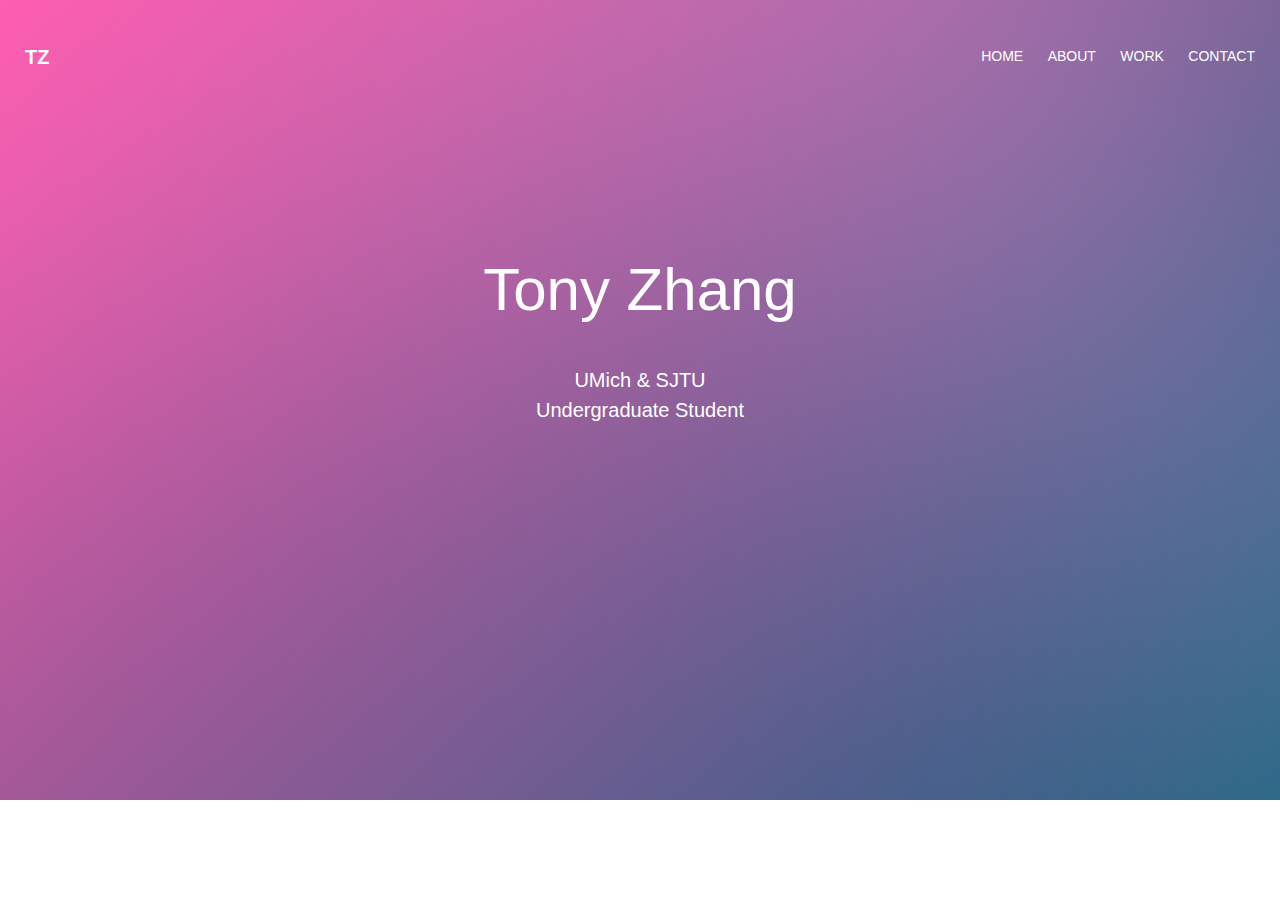
<file: index.html>
<!DOCTYPE HTML>
<html>
	<head>
		<meta charset="utf-8">
		<title>Tony Zhang</title>
		<meta name="viewport" content="width=device-width, initial-scale=1">
		<meta name="author" content="TZ" />

		<link rel="stylesheet" href="css/animate.css">
		<link rel="stylesheet" href="css/icomoon.css">
		<link rel="stylesheet" href="css/bootstrap.css">
		<link rel="stylesheet" href="css/magnific-popup.css">
		<link rel="stylesheet" href="css/style.css">
	</head>

	<body>
		<div id="page">
			<nav class="fh5co-nav" role="navigation">
				<div class="container">
					<div class="row">
						<div class="col-xs-2">
							<div id="fh5co-logo"><a href="index.html">TZ</a></div>
						</div>
						<div class="col-xs-10 text-right menu-1">
							<ul>
								<li class="active"><a href="index.html">Home</a></li>
								<li class="active"><a href="about.html">About</a></li>
								<li class="active"><a href="work.html">Work</a></li>
								<li class="active"><a href="contact.html">Contact</a></li>
							</ul>
						</div>
					</div>
				</div>
			</nav>

			<header id="fh5co-header" class="fh5co-cover" role="banner" style="background-image:url(images/img_bg_1.jpg);">
				<div class="overlay"></div>
				<div class="container">
					<div class="row">
						<div class="col-md-10 col-md-offset-1 text-center">
							<div class="display-t">
								<div class="display-tc">
									<h1>Tony Zhang</h1>
									<h2></h2>
									<h2>UMich & SJTU<br>Undergraduate Student</h2>
								</div>
							</div>
						</div>
					</div>
				</div>
			</header>
		</div>
	</body>
</html>
</file>
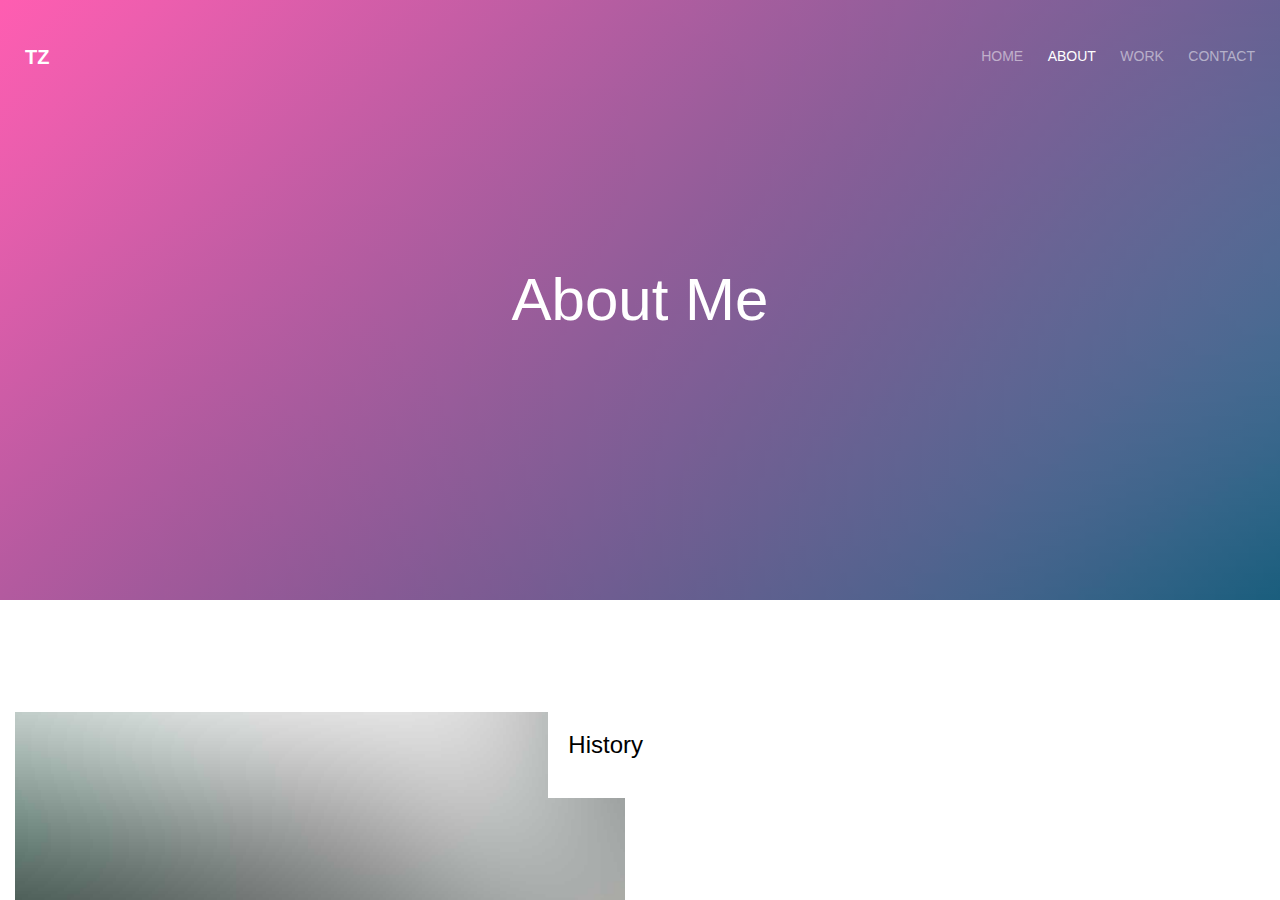
<file: about.html>
<html>
	<head>
		<meta charset="utf-8">
		<meta http-equiv="X-UA-Compatible" content="IE=edge">
		<title>Tony Zhang</title>
		<meta name="viewport" content="width=device-width, initial-scale=1">
		<meta name="author" content="TZ" />

		<link rel="stylesheet" href="css/animate.css">
		<link rel="stylesheet" href="css/icomoon.css">
		<link rel="stylesheet" href="css/bootstrap.css">
		<link rel="stylesheet" href="css/magnific-popup.css">
		<link rel="stylesheet" href="css/style.css">
	</head>

	<body>
		<div id="page">
			<nav class="fh5co-nav" role="navigation">
				<div class="container">
					<div class="row">
						<div class="col-xs-2">
							<div id="fh5co-logo"><a href="index.html">TZ</a></div>
						</div>
						<div class="col-xs-10 text-right menu-1">
							<ul>
								<li><a href="index.html">Home</a></li>
								<li class="active"><a href="about.html">About</a></li>
								<li><a href="work.html">Work</a></li>
								<li><a href="contact.html">Contact</a></li>
							</ul>
						</div>
					</div>
				</div>
			</nav>

			<header id="fh5co-header" class="fh5co-cover fh5co-cover-sm" role="banner" style="background-image:url(images/img_bg_2.jpg);">
				<div class="overlay"></div>
				<div class="container">
					<div class="row">
						<div class="col-md-8 col-md-offset-2 text-center">
							<div class="display-t">
								<div class="display-tc">
									<h1>About Me</h1>
								</div>
							</div>
						</div>
					</div>
				</div>
			</header>

			<div id="fh5co-about-section">
				<div class="container">
					<div class="about-content">
						<div class="row animate-box">
							<div class="col-md-6">
								<img class="img-responsive" src="images/img_bg_1.jpg" alt="about">
							</div>
							<div class="col-md-6 col-md-pull-1">
								<div class="desc">
									<h3>History</h3>
									<!-- <p>Lorem ipsum dolor sit amet consectetur adipisicing elit. Esse quo est quis mollitia ratione magni assumenda repellat atque modi temporibus tempore ex. Dolore facilis ex sunt ea praesentium expedita numquam?</p> -->
								</div>
							</div>
						</div>
					</div>
				</div>
			</div>
		</div>
	</body>
</html>
</file>
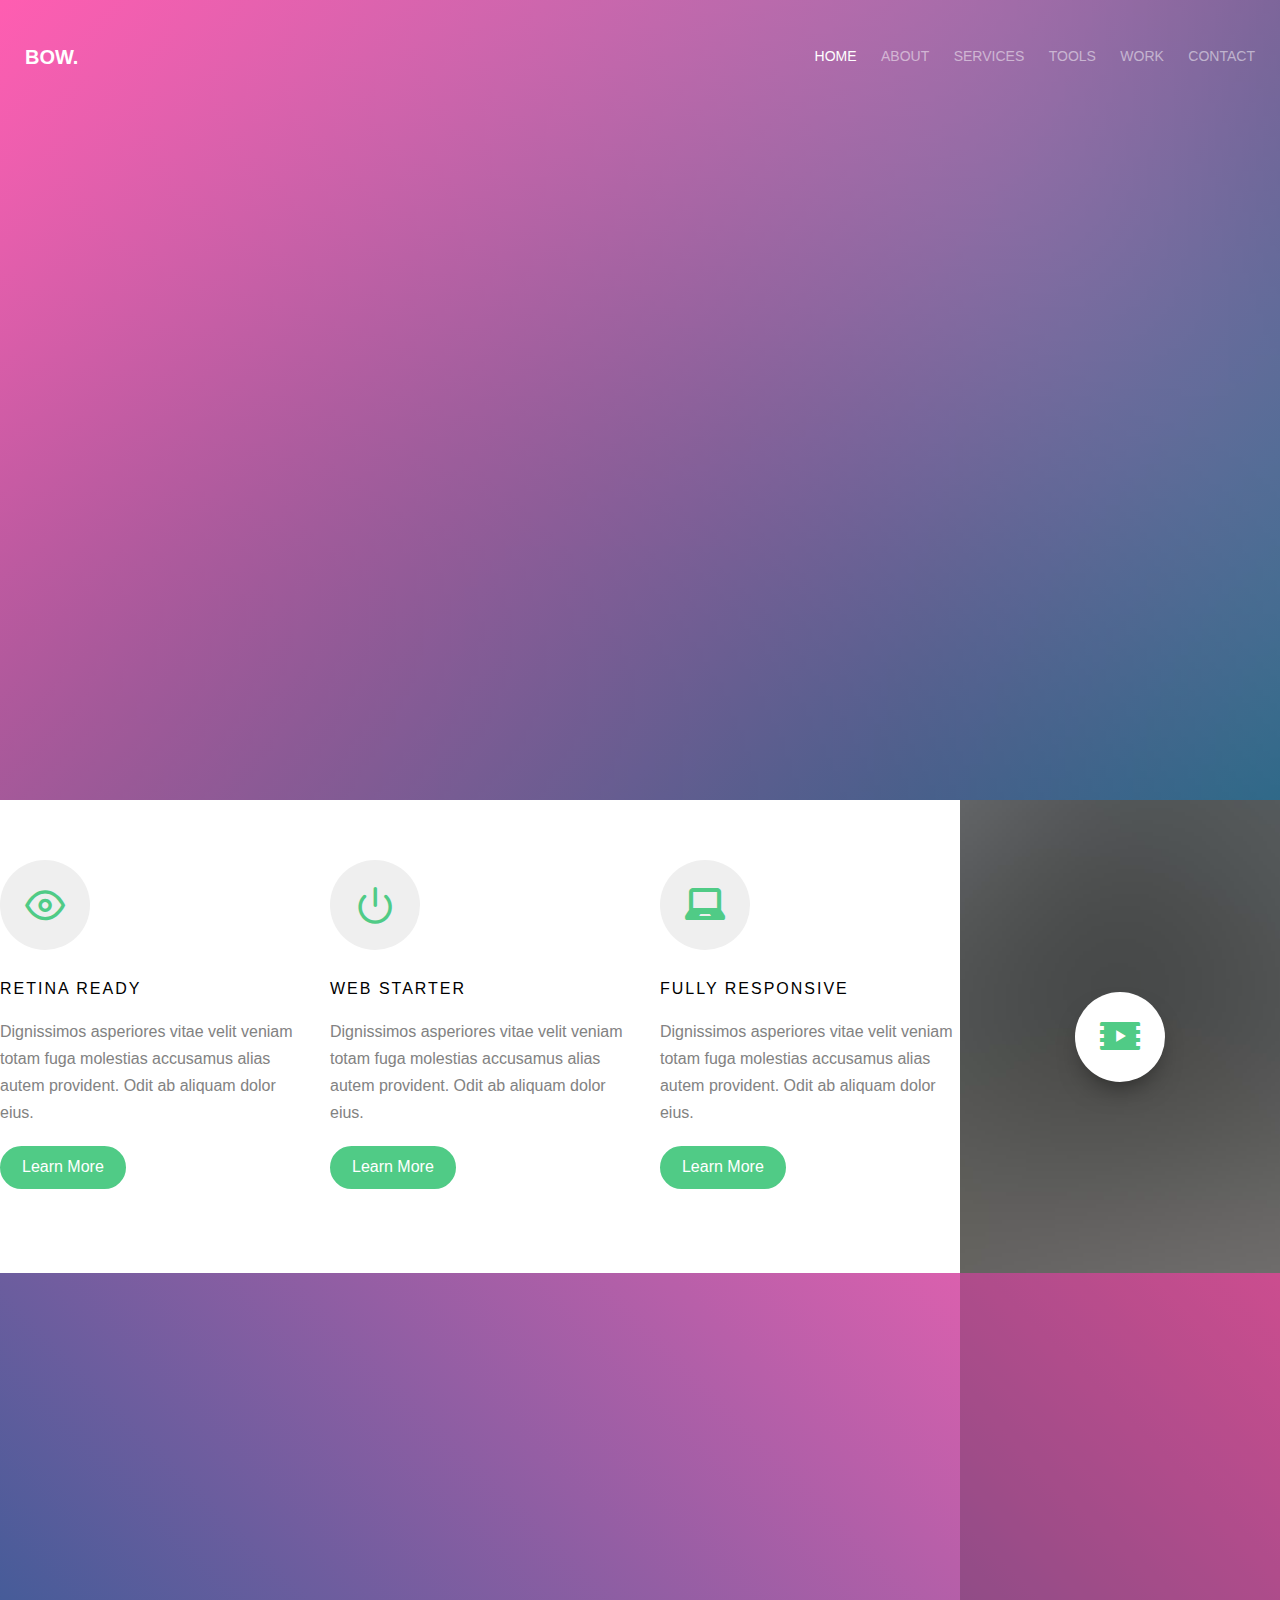
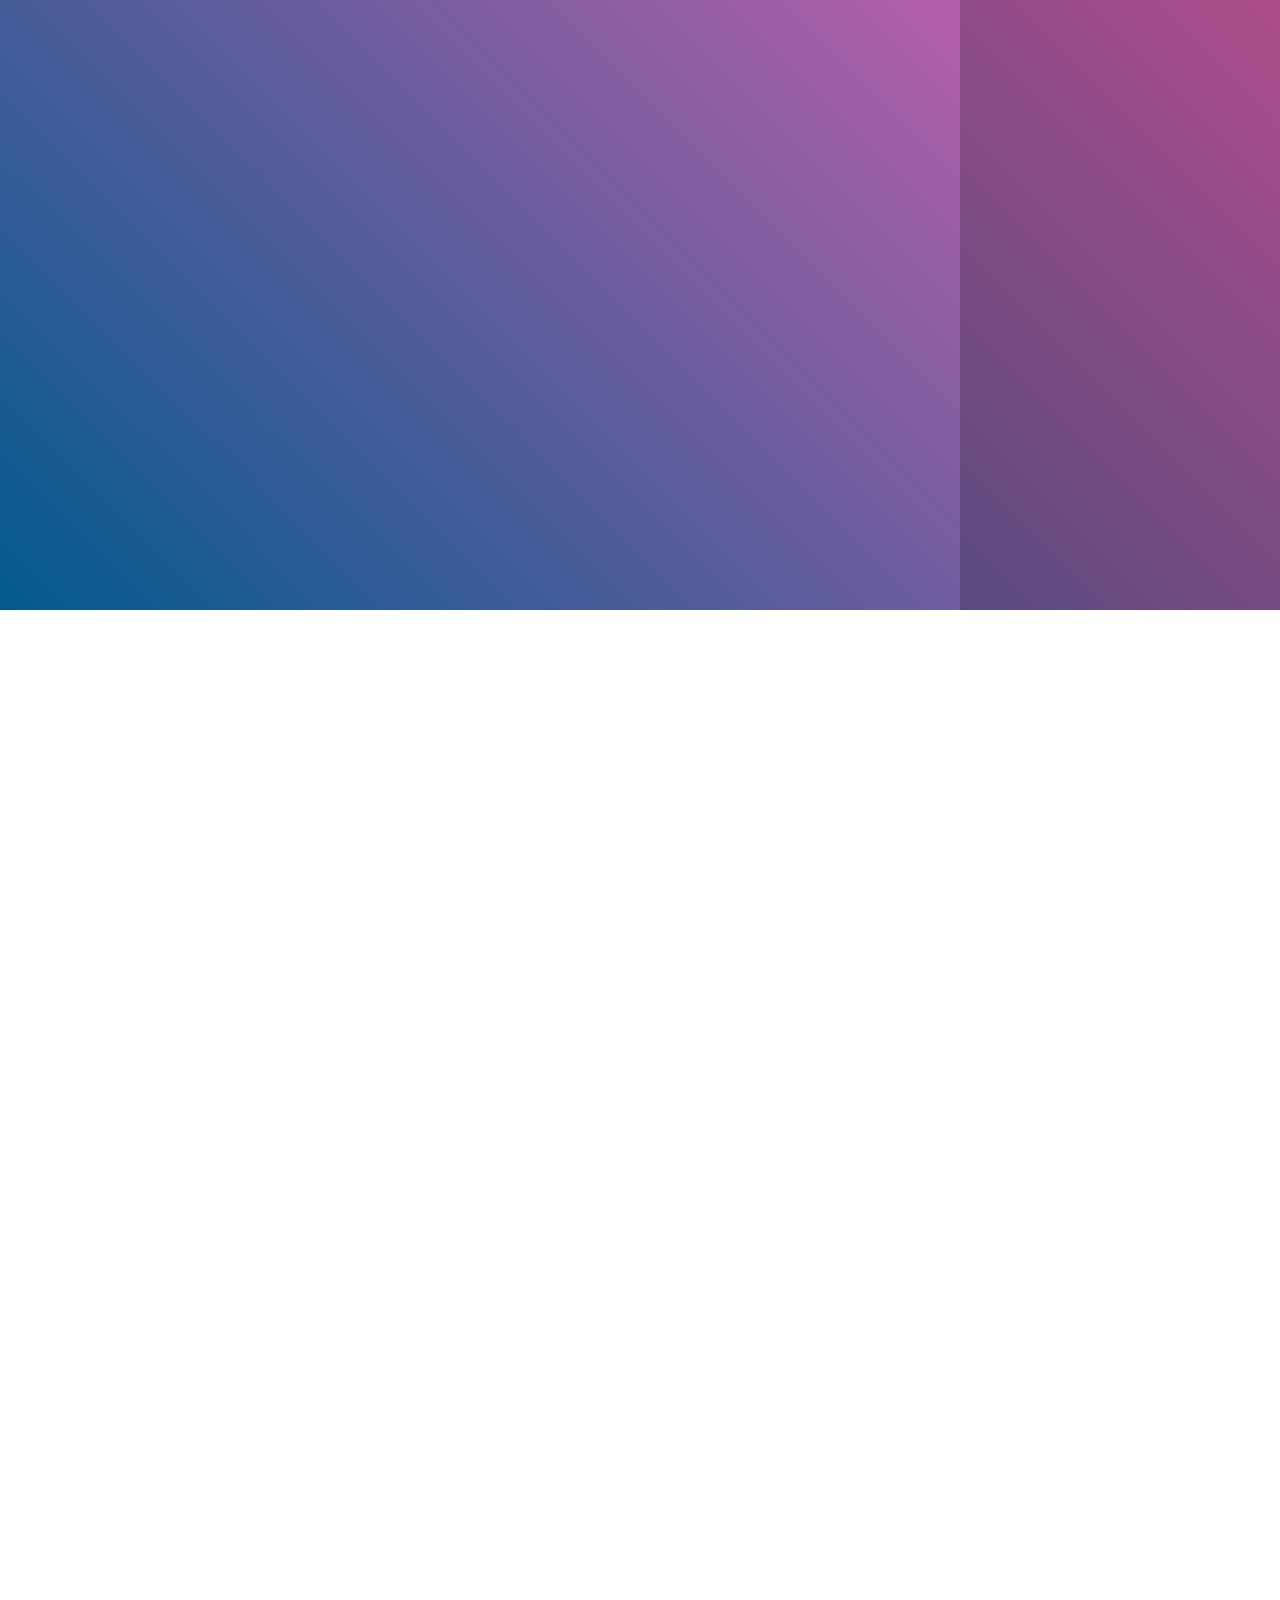
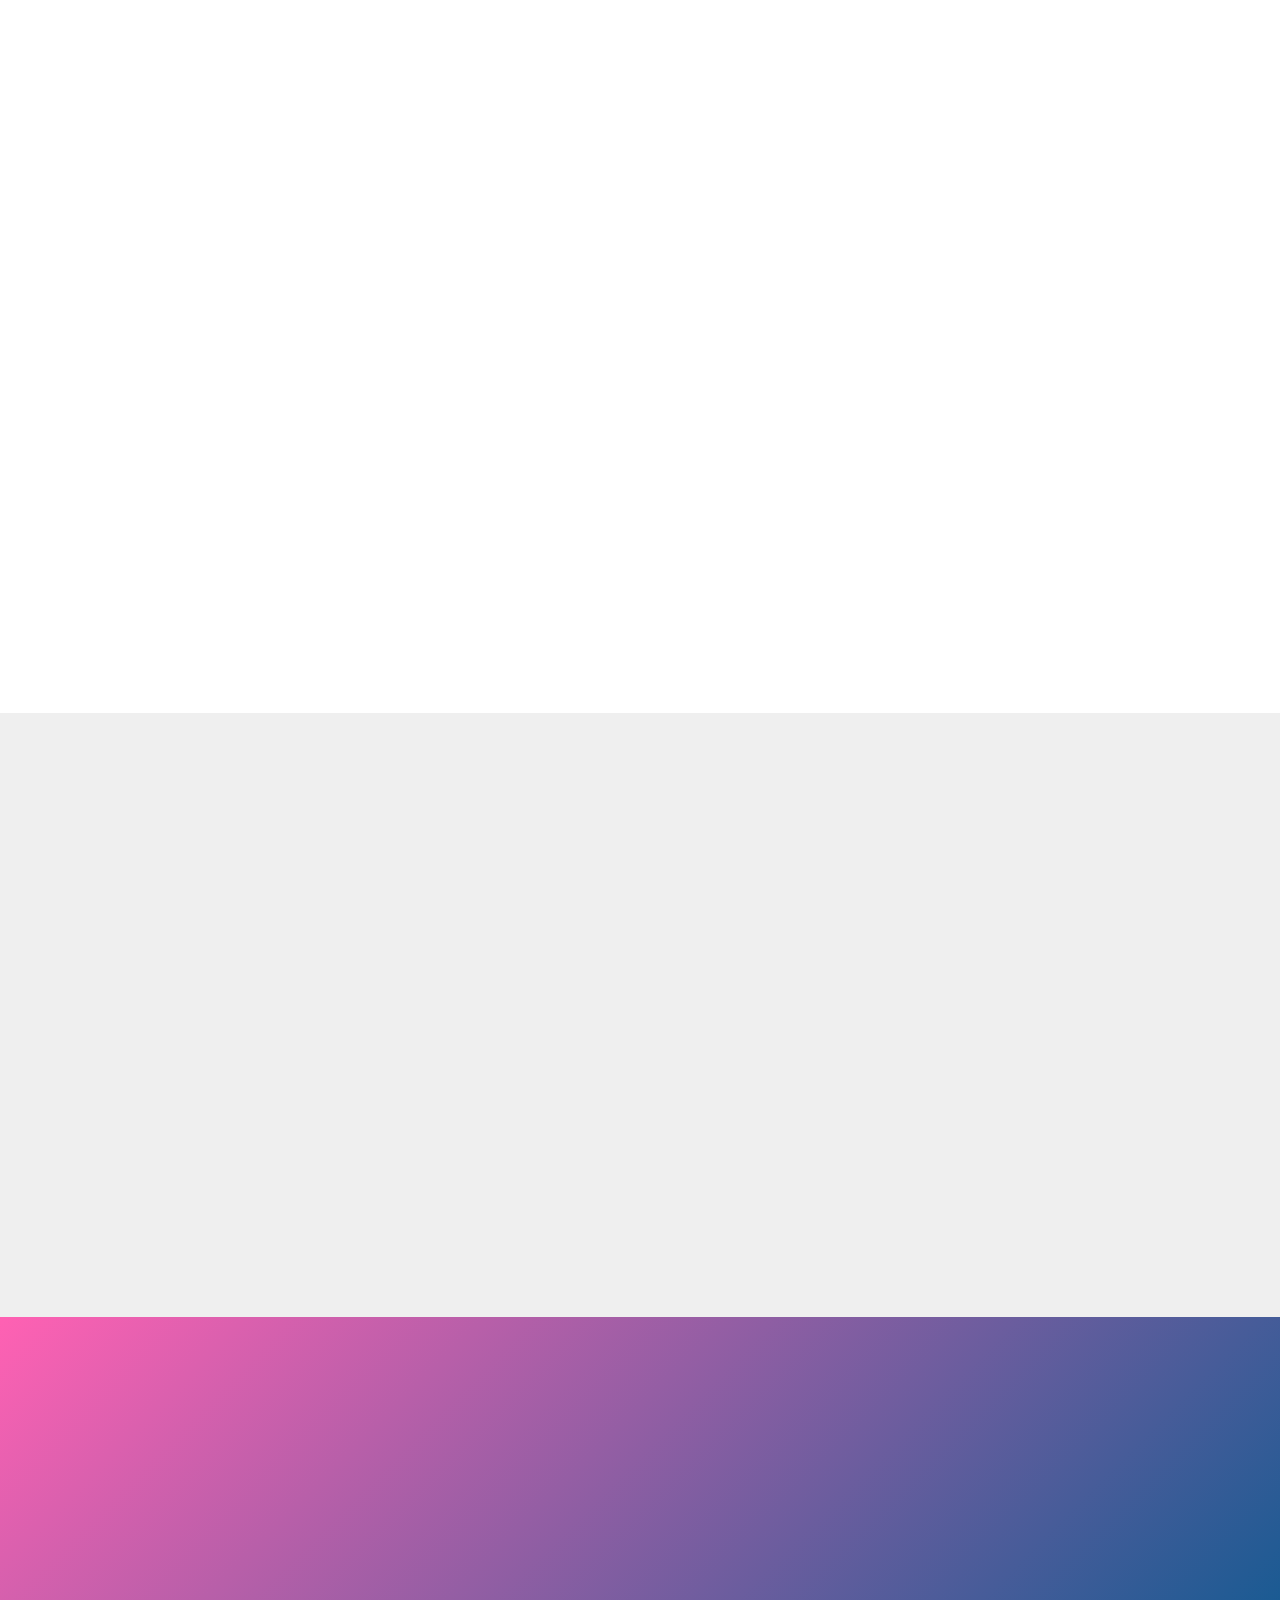
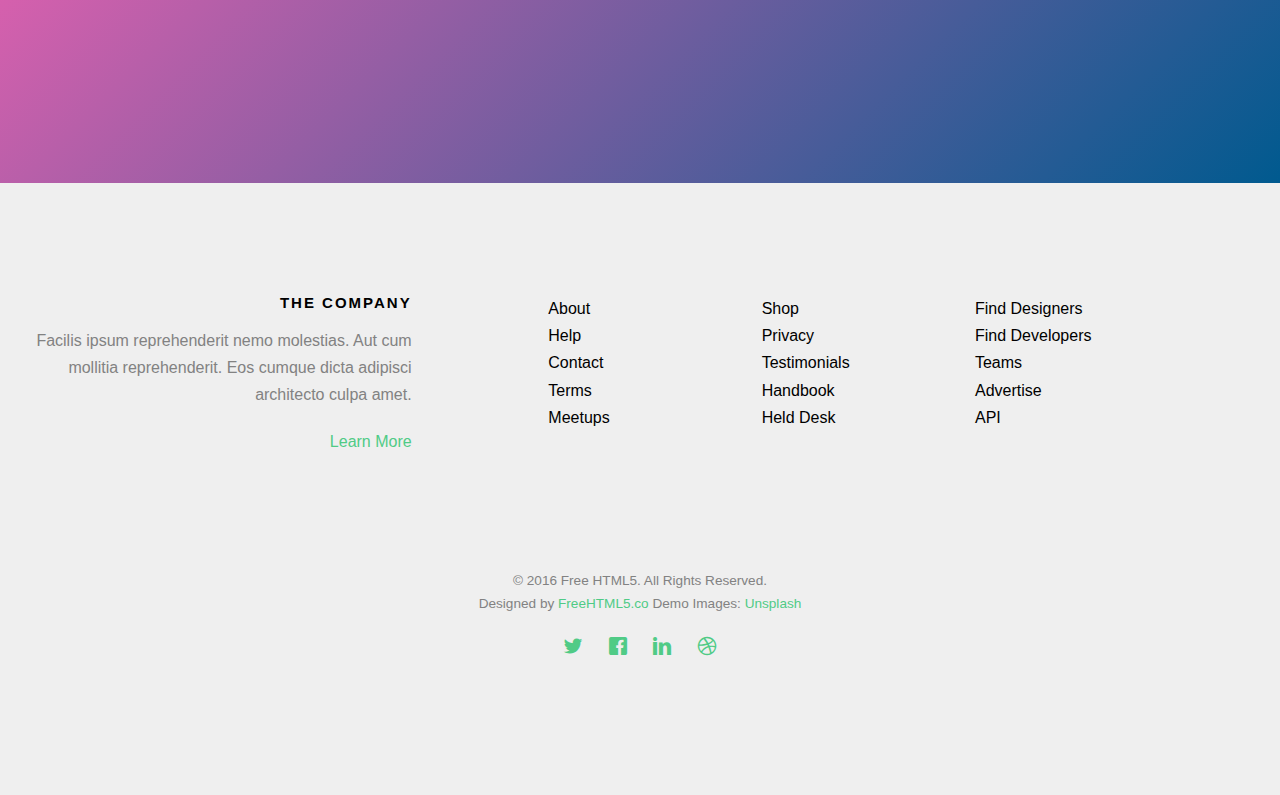
<file: idxo.html>
<!DOCTYPE HTML>
<html>
	<head>
	<meta charset="utf-8">
	<meta http-equiv="X-UA-Compatible" content="IE=edge">
	<title>Bow &mdash; Free Website Template, Free HTML5 Template by FreeHTML5.co</title>
	<meta name="viewport" content="width=device-width, initial-scale=1">
	<meta name="description" content="Free HTML5 Website Template by FreeHTML5.co" />
	<meta name="keywords" content="free website templates, free html5, free template, free bootstrap, free website template, html5, css3, mobile first, responsive" />
	<meta name="author" content="FreeHTML5.co" />


  <!--
	//////////////////////////////////////////////////////

	FREE HTML5 TEMPLATE
	DESIGNED & DEVELOPED by FreeHTML5.co

	Website: 		http://freehtml5.co/
	Email: 			info@freehtml5.co
	Twitter: 		http://twitter.com/fh5co
	Facebook: 		https://www.facebook.com/fh5co

	//////////////////////////////////////////////////////
	 -->

  	<!-- Facebook and Twitter integration -->
	<meta property="og:title" content=""/>
	<meta property="og:image" content=""/>
	<meta property="og:url" content=""/>
	<meta property="og:site_name" content=""/>
	<meta property="og:description" content=""/>
	<meta name="twitter:title" content="" />
	<meta name="twitter:image" content="" />
	<meta name="twitter:url" content="" />
	<meta name="twitter:card" content="" />

	<!-- <link href='https://fonts.googleapis.com/css?family=Work+Sans:400,300,600,400italic,700' rel='stylesheet' type='text/css'> -->

	<!-- Animate.css -->
	<link rel="stylesheet" href="css/animate.css">
	<!-- Icomoon Icon Fonts-->
	<link rel="stylesheet" href="css/icomoon.css">
	<!-- Bootstrap  -->
	<link rel="stylesheet" href="css/bootstrap.css">

	<!-- Magnific Popup -->
	<link rel="stylesheet" href="css/magnific-popup.css">

	<!-- Theme style  -->
	<link rel="stylesheet" href="css/style.css">

	<!-- Modernizr JS -->
	<script src="js/modernizr-2.6.2.min.js"></script>
	<!-- FOR IE9 below -->
	<!--[if lt IE 9]>
	<script src="js/respond.min.js"></script>
	<![endif]-->

	</head>
	<body>

	<div class="fh5co-loader"></div>

	<div id="page">
	<nav class="fh5co-nav" role="navigation">
		<div class="container">
			<div class="row">
				<div class="col-xs-2">
					<div id="fh5co-logo"><a href="index.html">Bow.</a></div>
				</div>
				<div class="col-xs-10 text-right menu-1">
					<ul>
						<li class="active"><a href="index.html">Home</a></li>
						<li><a href="about.html">About</a></li>
						<li class="has-dropdown">
							<a href="services.html">Services</a>
							<ul class="dropdown">
								<li><a href="#">Web Design</a></li>
								<li><a href="#">eCommerce</a></li>
								<li><a href="#">Branding</a></li>
								<li><a href="#">API</a></li>
							</ul>
						</li>
						<li class="has-dropdown">
							<a href="#">Tools</a>
							<ul class="dropdown">
								<li><a href="#">HTML5</a></li>
								<li><a href="#">CSS3</a></li>
								<li><a href="#">Sass</a></li>
								<li><a href="#">jQuery</a></li>
							</ul>
						</li>
						<li><a href="work.html">Work</a></li>
						<li><a href="contact.html">Contact</a></li>
					</ul>
				</div>
			</div>

		</div>
	</nav>

	<header id="fh5co-header" class="fh5co-cover" role="banner" style="background-image:url(images/img_bg_1.jpg);">
		<div class="overlay"></div>
		<div class="container">
			<div class="row">
				<div class="col-md-10 col-md-offset-1 text-center">
					<div class="display-t">
						<div class="display-tc animate-box" data-animate-effect="fadeIn">
							<h1>Tony Zhang</h1>
							<h2>UM & SJTU Student</h2>
							<p><a href="#" class="btn btn-default">View My Work</a></p>
						</div>
					</div>
				</div>
			</div>
		</div>
	</header>

	<div class="container">
		<div class="row">
			<div id="fh5co-section">
				<div class="col-nineth">
					<div class="row">
						<div class="col-third">
							<div class="col-md-12">
								<span class="icon">
									<i class="icon-eye"></i>
								</span>
								<div class="desc">
									<h3>Retina Ready</h3>
									<p>Dignissimos asperiores vitae velit veniam totam fuga molestias accusamus alias autem provident. Odit ab aliquam dolor eius.</p>
									<p><a href="#" class="btn btn-primary">Learn More</a></p>
								</div>
							</div>
						</div>
						<div class="col-third">
							<div class="col-md-12">
								<span class="icon">
									<i class="icon-power"></i>
								</span>
								<div class="desc">
									<h3>Web Starter</h3>
									<p>Dignissimos asperiores vitae velit veniam totam fuga molestias accusamus alias autem provident. Odit ab aliquam dolor eius.</p>
									<p><a href="#" class="btn btn-primary">Learn More</a></p>
								</div>
							</div>
						</div>
						<div class="col-third">
							<div class="col-md-12">
								<span class="icon">
									<i class="icon-laptop"></i>
								</span>
								<div class="desc">
									<h3>Fully Responsive</h3>
									<p>Dignissimos asperiores vitae velit veniam totam fuga molestias accusamus alias autem provident. Odit ab aliquam dolor eius.</p>
									<p><a href="#" class="btn btn-primary">Learn More</a></p>
								</div>
							</div>
						</div>
					</div>
				</div>
				<div class="col-forth fh5co-video fh5co-bg" style="background-image: url(images/image_1.jpg)">
					<a href="https://vimeo.com/channels/staffpicks/93951774" class="popup-vimeo"><i class="icon-video2"></i></a>
						<div class="overlay"></div>
				</div>
			</div>
		</div>
	</div>

	<div class="fh5co-bg-section">
		<div class="container">
			<div class="row">
				<div id="fh5co-features-2">
					<div class="col-feature-9">
						<div class="row">
							<div class="col-md-12 fh5co-heading animate-box">
								<h2>Core Features</h2>
								<p>Dignissimos asperiores vitae velit veniam totam fuga molestias accusamus alias autem provident. Odit ab aliquam dolor eius.</p>
							</div>
						</div>
						<div class="row">
							<div class="col-md-7 col-sm-7 col-md-pull-2 col-sm-pull-2 animate-box" data-animate-effect="fadeInRight">
								<div class="feature-image">
									<img src="images/work_1.png" alt="work">
								</div>
							</div>
							<div class="col-md-5 col-sm-5">
								<div class="feature-left animate-box" data-animate-effect="fadeInLeft">
									<span class="icon">
										<i class="icon-check"></i>
									</span>
									<div class="feature-copy">
										<h3>Retina Ready</h3>
										<p>Facilis ipsum reprehenderit nemo molestias. Aut cum mollitia reprehenderit.</p>
									</div>
								</div>

								<div class="feature-left animate-box" data-animate-effect="fadeInLeft">
									<span class="icon">
										<i class="icon-check"></i>
									</span>
									<div class="feature-copy">
										<h3>Fully Responsive</h3>
										<p>Facilis ipsum reprehenderit nemo molestias. Aut cum mollitia reprehenderit.</p>
									</div>
								</div>

								<div class="feature-left animate-box" data-animate-effect="fadeInLeft">
									<span class="icon">
										<i class="icon-check"></i>
									</span>
									<div class="feature-copy">
										<h3>Ready To Use</h3>
										<p>Facilis ipsum reprehenderit nemo molestias. Aut cum mollitia reprehenderit.</p>
									</div>
								</div>
							</div>
						</div>
					</div>

					<div class="col-feature-3">
						<div id="fh5co-counter" class="fh5co-bg fh5co-counter">
							<div class="row">
								<div class="display-t">
									<div class="display-tc">
										<div class="col-md-12 animate-box">
											<div class="feature-center">
												<span class="counter js-counter" data-from="0" data-to="2200" data-speed="5000" data-refresh-interval="50">1</span>
												<span class="counter-label">Creativity Fuel</span>

											</div>
										</div>
										<div class="col-md-12 animate-box">
											<div class="feature-center">
												<span class="counter js-counter" data-from="0" data-to="97" data-speed="5000" data-refresh-interval="50">1</span>
												<span class="counter-label">Happy Clients</span>
											</div>
										</div>
										<div class="col-md-12 animate-box">
											<div class="feature-center">
												<span class="counter js-counter" data-from="0" data-to="402" data-speed="5000" data-refresh-interval="50">1</span>
												<span class="counter-label">Projects Done</span>
											</div>
										</div>
										<div class="col-md-12 animate-box">
											<div class="feature-center">
												<span class="counter js-counter" data-from="0" data-to="4523" data-speed="5000" data-refresh-interval="50">1</span>
												<span class="counter-label">Hours Spent</span>

											</div>
										</div>
									</div>
								</div>
							</div>
						</div>
					</div>
				</div>
			</div>
		</div>
	</div>

	<div id="fh5co-portfolio">
		<div class="container">
			<div class="row animate-box">
				<div class="col-md-8 col-md-offset-2 text-center fh5co-heading">
					<h2>Finished Project</h2>
					<p>Dignissimos asperiores vitae velit veniam totam fuga molestias accusamus alias autem provident. Odit ab aliquam dolor eius.</p>
				</div>
			</div>
			<div class="row">
				<div class="project">
					<div class="col-md-8 col-md-push-5 animate-box" data-animate-effect="fadeInLeft">
						<img class="img-responsive" src="images/work_1.png" alt="work">
					</div>
					<div class="col-md-4 col-md-pull-8 animate-box" data-animate-effect="fadeInRight">
						<div class="mt">
							<h3>Real Project For Real Solutions</h3>
							<p>Far far away, behind the word mountains, far from the countries Vokalia and Consonantia, there live the blind texts. Separated they live in Bookmarksgrove right at the coast of the Semantics, a large language ocean. </p>
							<ul class="list-nav">
								<li><i class="icon-check"></i>Far far away, behind the word</li>
								<li><i class="icon-check"></i>There live the blind texts</li>
								<li><i class="icon-check"></i>Separated they live in bookmarksgrove</li>
								<li><i class="icon-check"></i>Semantics a large language ocean</li>
								<li><i class="icon-check"></i>A small river named Duden</li>
							</ul>
						</div>
					</div>
				</div>
				<div class="project">
					<div class="col-md-8 col-md-pull-1 animate-box" data-animate-effect="fadeInLeft">
						<img class="img-responsive" src="images/work_1.png" alt="work">
					</div>
					<div class="col-md-4 animate-box" data-animate-effect="fadeInRight">
						<div class="mt">
							<div>
								<h4><i class="icon-user"></i>Real Project For Real Solutions</h4>
								<p>Far far away, behind the word mountains, far from the countries Vokalia and Consonantia, there live the blind texts. </p>
							</div>
							<div>
								<h4><i class="icon-video2"></i>Real Project For Real Solutions</h4>
								<p>Far far away, behind the word mountains, far from the countries Vokalia and Consonantia, there live the blind texts. </p>
							</div>
							<div>
								<h4><i class="icon-shield"></i>Real Project For Real Solutions</h4>
								<p>Far far away, behind the word mountains, far from the countries Vokalia and Consonantia, there live the blind texts. </p>
							</div>
						</div>
					</div>
				</div>
			</div>
		</div>
	</div>

	<div id="fh5co-testimonial">
		<div class="container">
			<div class="row animate-box">
				<div class="col-md-8 col-md-offset-2 text-center fh5co-heading">
					<h2>Testimonial</h2>
				</div>
			</div>
			<div class="row">
				<div class="col-md-4 animate-box">
					<div class="testimony">
						<blockquote>
							&ldquo;Dignissimos asperiores vitae velit veniam totam fuga molestias accusamus alias autem provident. Odit ab aliquam dolor eius&rdquo;
						</blockquote>
						<p class="author"><cite>John Doe</cite></p>
					</div>
				</div>
				<div class="col-md-4 animate-box">
					<div class="testimony">
						<blockquote>
							&ldquo;Dignissimos asperiores vitae velit veniam totam fuga molestias accusamus alias autem provident. Odit ab aliquam dolor eius&rdquo;
						</blockquote>
						<p class="author"><cite>Rob Smith</cite></p>
					</div>
				</div>
				<div class="col-md-4 animate-box">
					<div class="testimony">
						<blockquote>
							&ldquo;Dignissimos asperiores vitae velit veniam totam fuga molestias accusamus alias autem provident. Odit ab aliquam dolor eius&rdquo;
						</blockquote>
						<p class="author"><cite>Jane Doe</cite></p>
					</div>
				</div>
			</div>
		</div>
	</div>


	<div id="fh5co-started">
		<div class="container">
			<div class="row animate-box">
				<div class="col-md-8 col-md-offset-2 text-center fh5co-heading">
					<h2>Newsletter</h2>
					<p>Dignissimos asperiores vitae velit veniam totam fuga molestias accusamus alias autem provident. Odit ab aliquam dolor eius.</p>
				</div>
			</div>
			<div class="row animate-box">
				<div class="col-md-8 col-md-offset-2">
					<form class="form-inline">
						<div class="col-md-6 col-sm-6">
							<div class="form-group">
								<label for="email" class="sr-only">Email</label>
								<input type="email" class="form-control" id="email" placeholder="Email">
							</div>
						</div>
						<div class="col-md-6 col-sm-6">
							<button type="submit" class="btn btn-default btn-block">Subscribe</button>
						</div>
					</form>
				</div>
			</div>
		</div>
	</div>

	<footer id="fh5co-footer" role="contentinfo">
		<div class="container">
			<div class="row row-pb-md">
				<div class="col-md-4 fh5co-widget">
					<h3>The Company</h3>
					<p>Facilis ipsum reprehenderit nemo molestias. Aut cum mollitia reprehenderit. Eos cumque dicta adipisci architecto culpa amet.</p>
					<p><a href="#">Learn More</a></p>
				</div>
				<div class="col-md-2 col-sm-4 col-xs-6 col-md-push-1">
					<ul class="fh5co-footer-links">
						<li><a href="#">About</a></li>
						<li><a href="#">Help</a></li>
						<li><a href="#">Contact</a></li>
						<li><a href="#">Terms</a></li>
						<li><a href="#">Meetups</a></li>
					</ul>
				</div>

				<div class="col-md-2 col-sm-4 col-xs-6 col-md-push-1">
					<ul class="fh5co-footer-links">
						<li><a href="#">Shop</a></li>
						<li><a href="#">Privacy</a></li>
						<li><a href="#">Testimonials</a></li>
						<li><a href="#">Handbook</a></li>
						<li><a href="#">Held Desk</a></li>
					</ul>
				</div>

				<div class="col-md-2 col-sm-4 col-xs-6 col-md-push-1">
					<ul class="fh5co-footer-links">
						<li><a href="#">Find Designers</a></li>
						<li><a href="#">Find Developers</a></li>
						<li><a href="#">Teams</a></li>
						<li><a href="#">Advertise</a></li>
						<li><a href="#">API</a></li>
					</ul>
				</div>
			</div>

			<div class="row copyright">
				<div class="col-md-12 text-center">
					<p>
						<small class="block">&copy; 2016 Free HTML5. All Rights Reserved.</small>
						<small class="block">Designed by <a href="http://freehtml5.co/" target="_blank">FreeHTML5.co</a> Demo Images: <a href="http://unsplash.co/" target="_blank">Unsplash</a></small>
					</p>
					<p>
						<ul class="fh5co-social-icons">
							<li><a href="#"><i class="icon-twitter"></i></a></li>
							<li><a href="#"><i class="icon-facebook"></i></a></li>
							<li><a href="#"><i class="icon-linkedin"></i></a></li>
							<li><a href="#"><i class="icon-dribbble"></i></a></li>
						</ul>
					</p>
				</div>
			</div>

		</div>
	</footer>
	</div>

	<div class="gototop js-top">
		<a href="#" class="js-gotop"><i class="icon-arrow-up"></i></a>
	</div>

	<!-- jQuery -->
	<script src="js/jquery.min.js"></script>
	<!-- jQuery Easing -->
	<script src="js/jquery.easing.1.3.js"></script>
	<!-- Bootstrap -->
	<script src="js/bootstrap.min.js"></script>
	<!-- Waypoints -->
	<script src="js/jquery.waypoints.min.js"></script>
	<!-- countTo -->
	<script src="js/jquery.countTo.js"></script>
	<!-- Magnific Popup -->
	<script src="js/jquery.magnific-popup.min.js"></script>
	<script src="js/magnific-popup-options.js"></script>
	<!-- Main -->
	<script src="js/main.js"></script>

	</body>
</html>
</file>
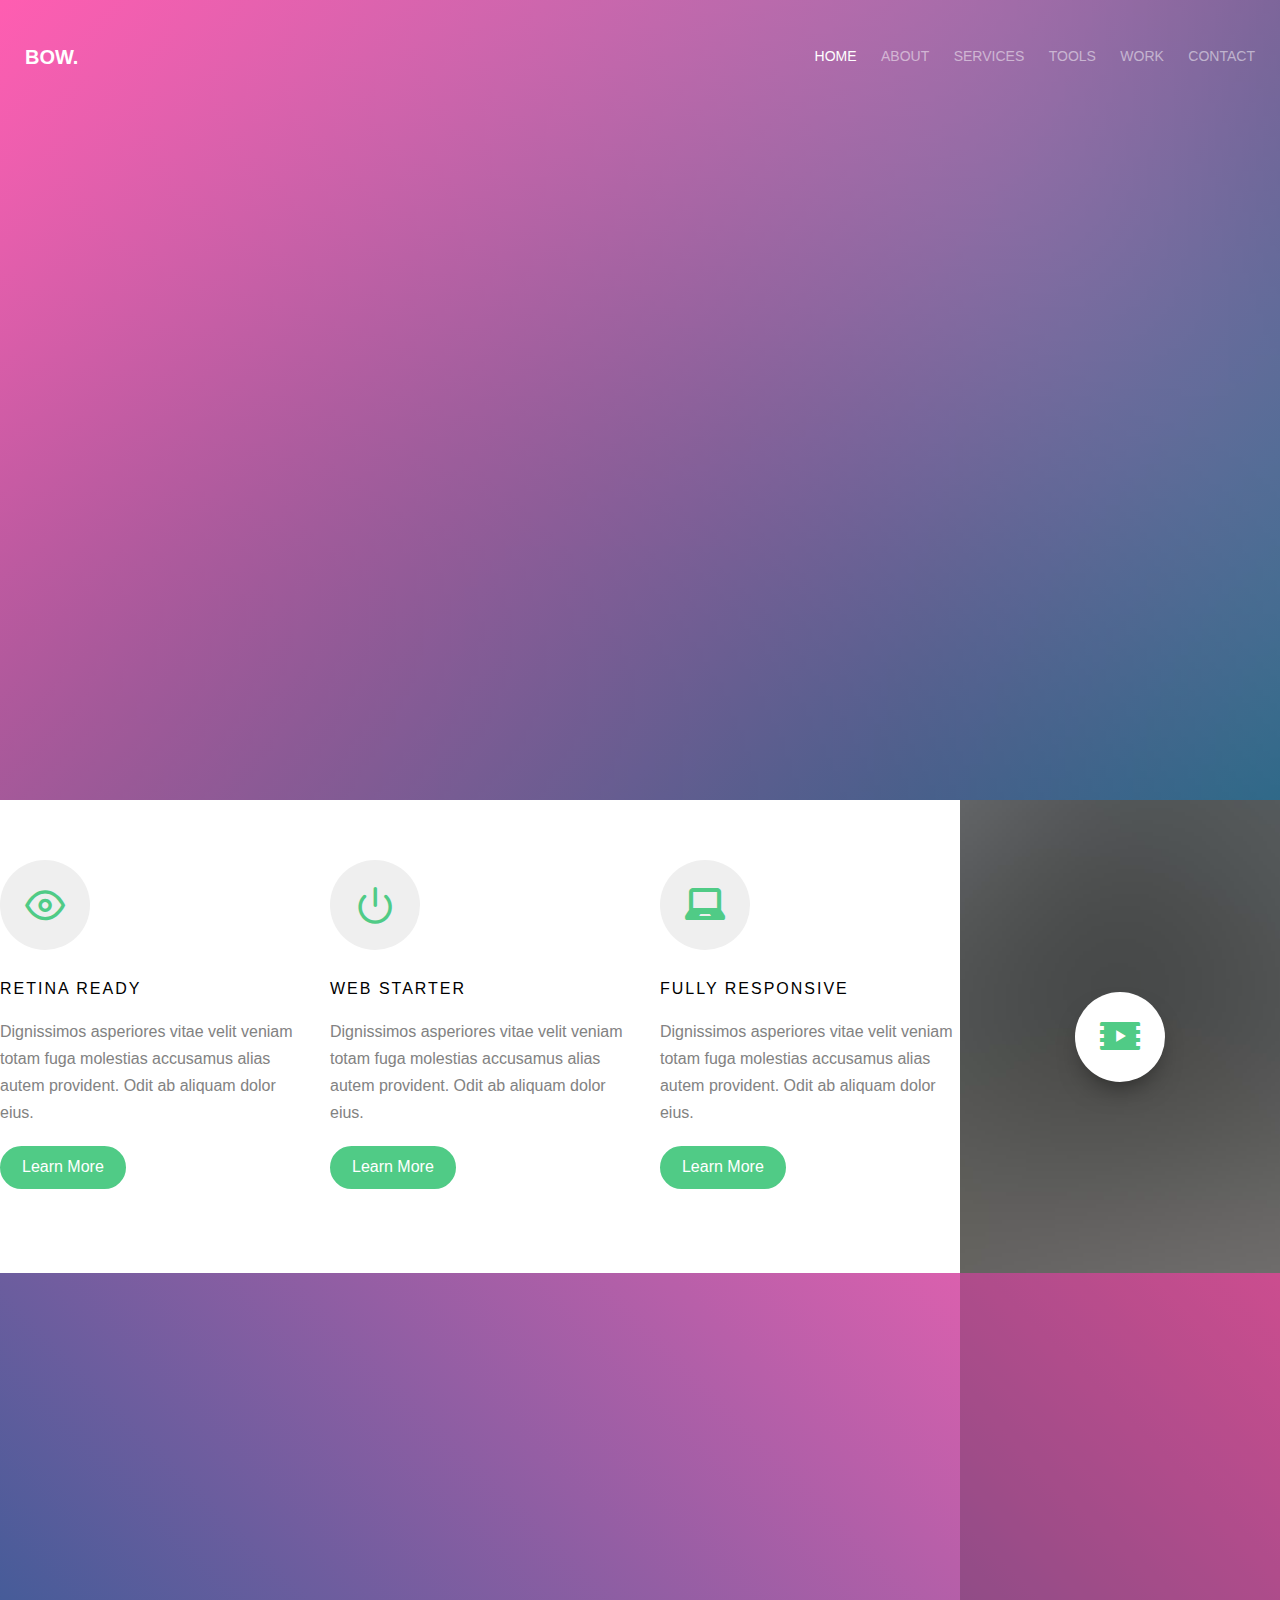
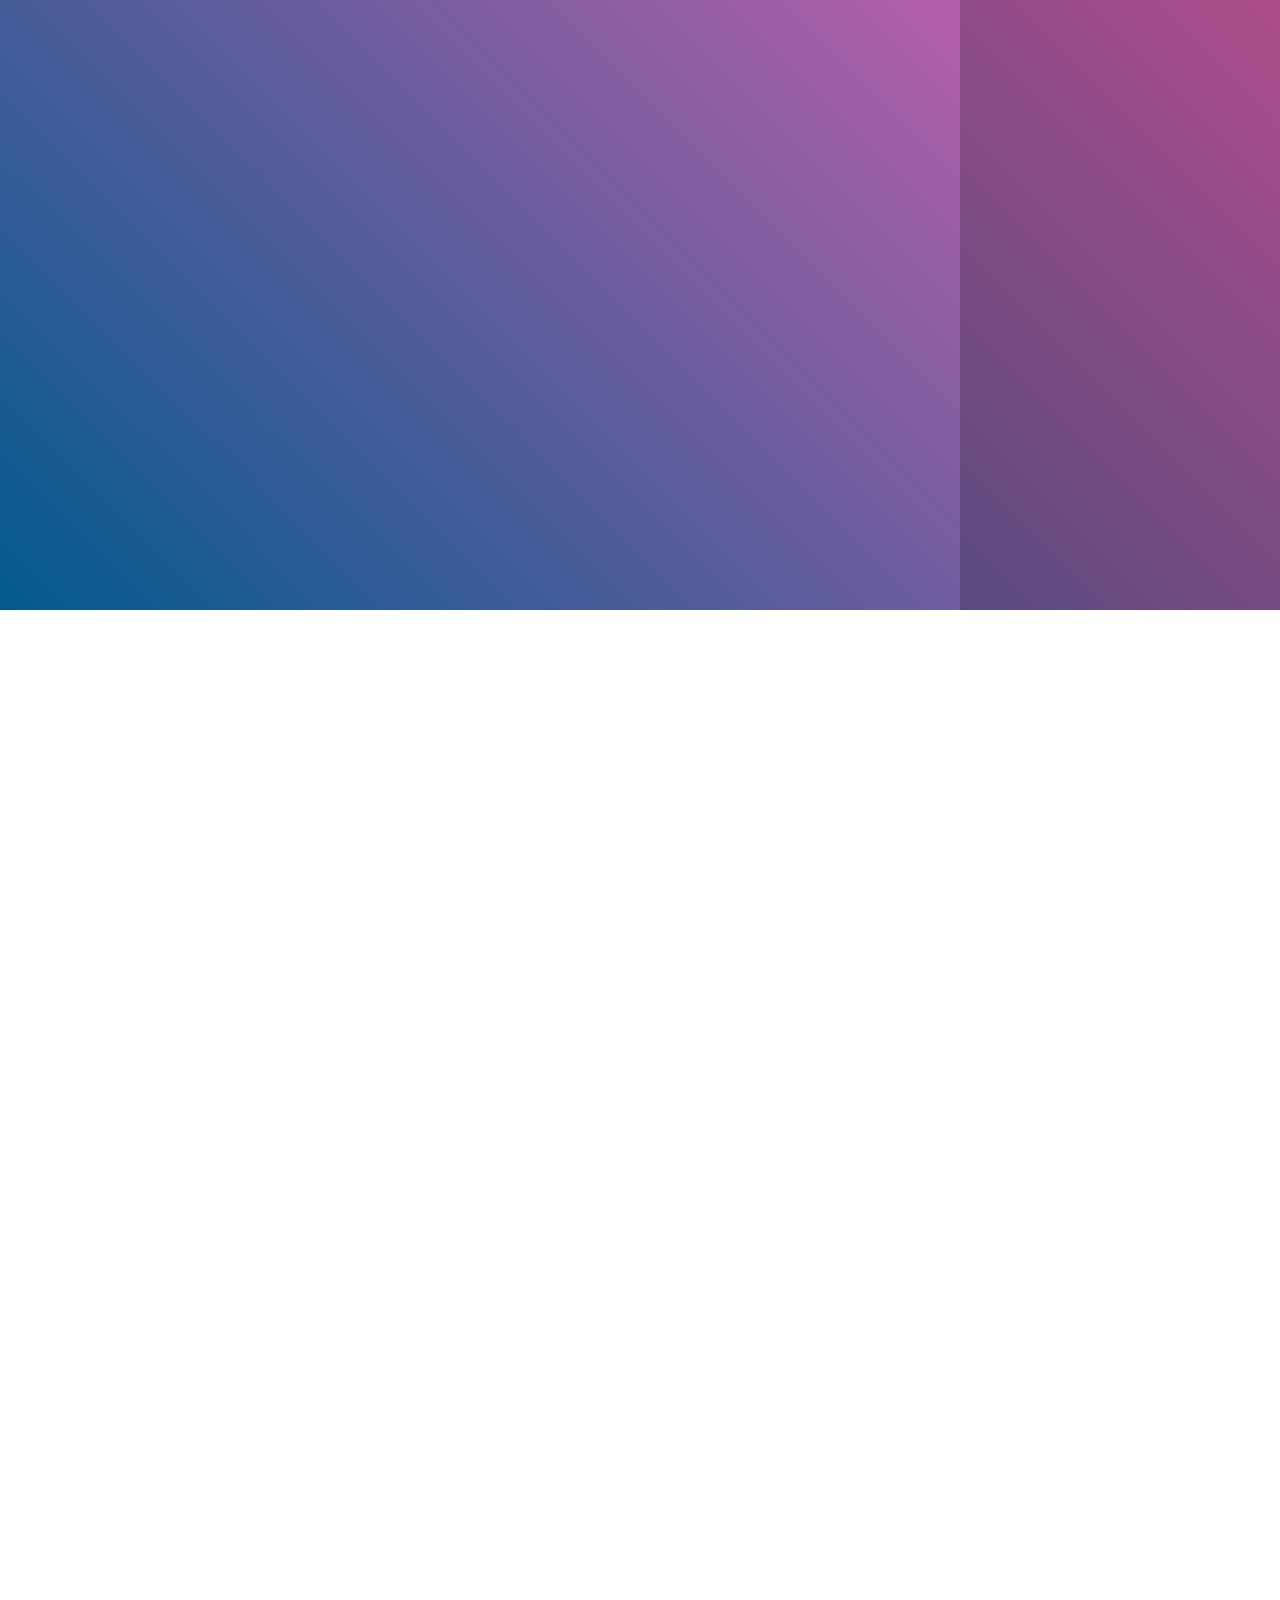
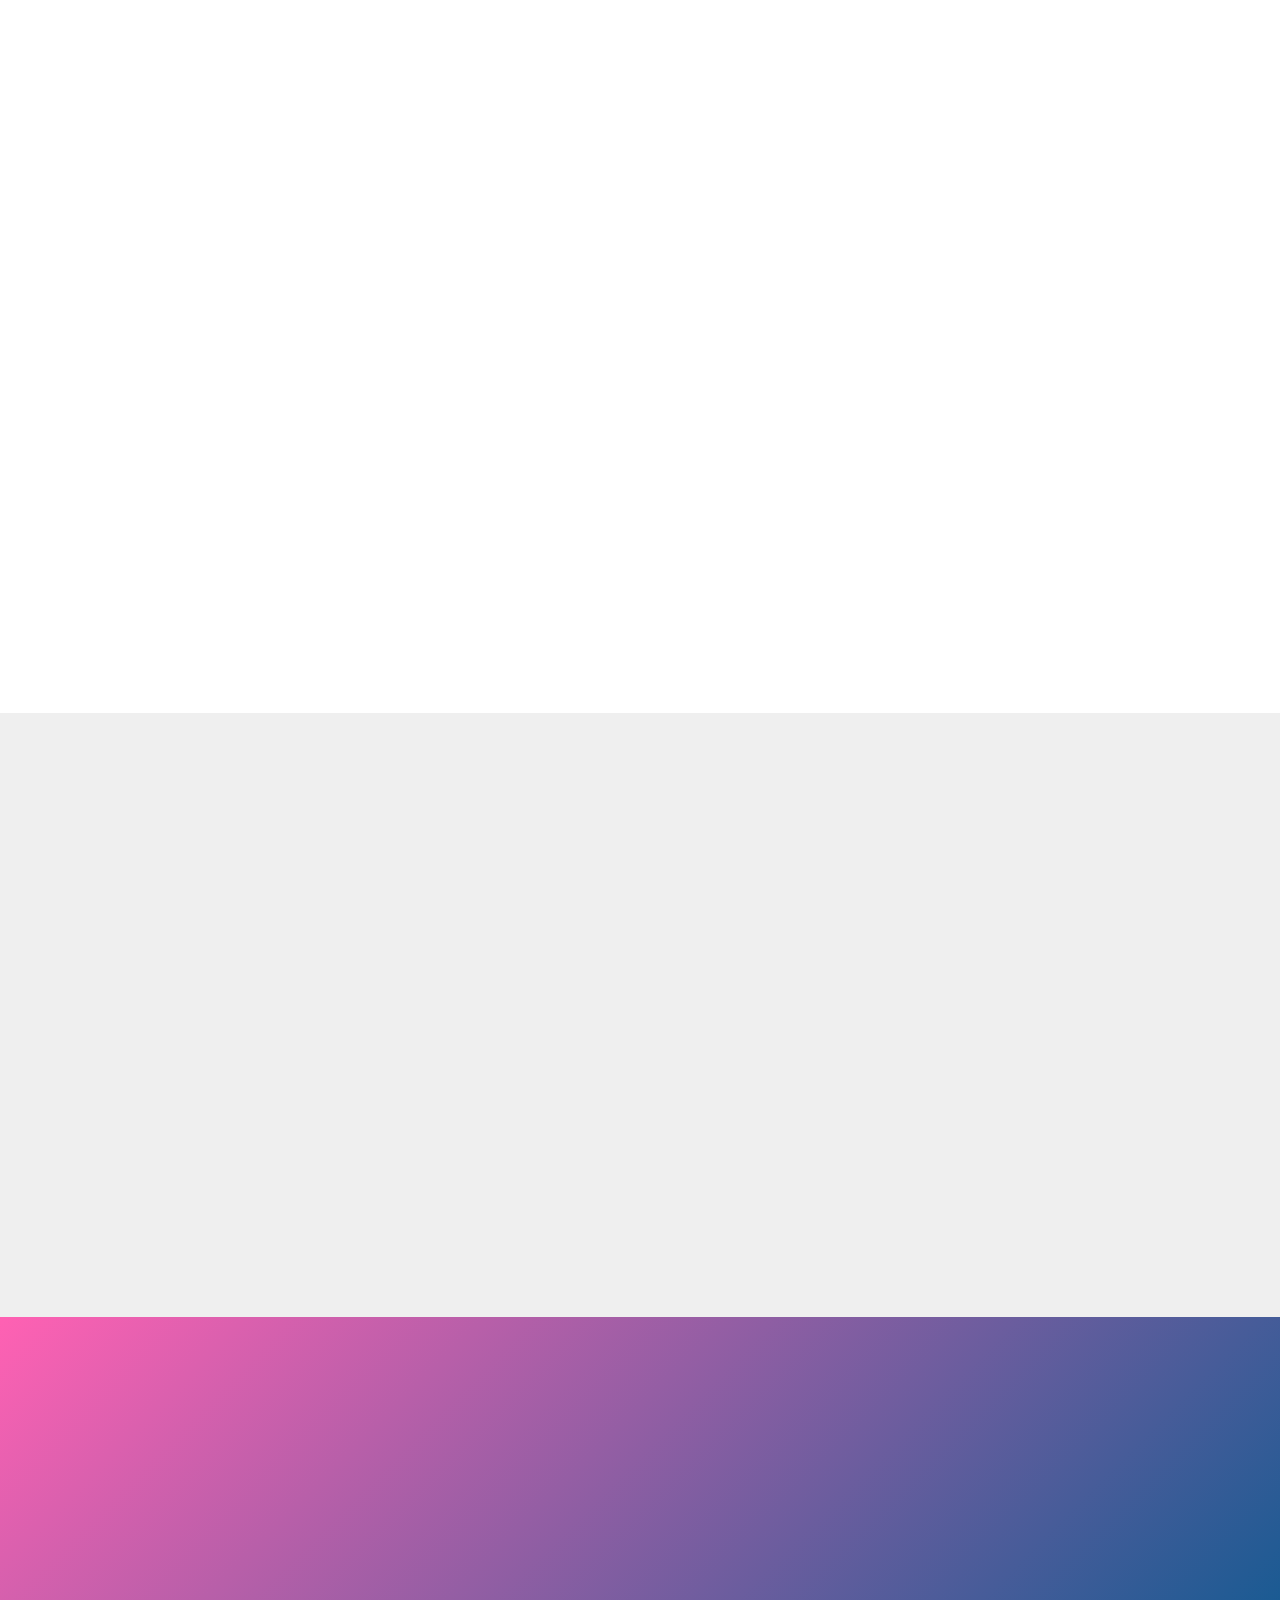
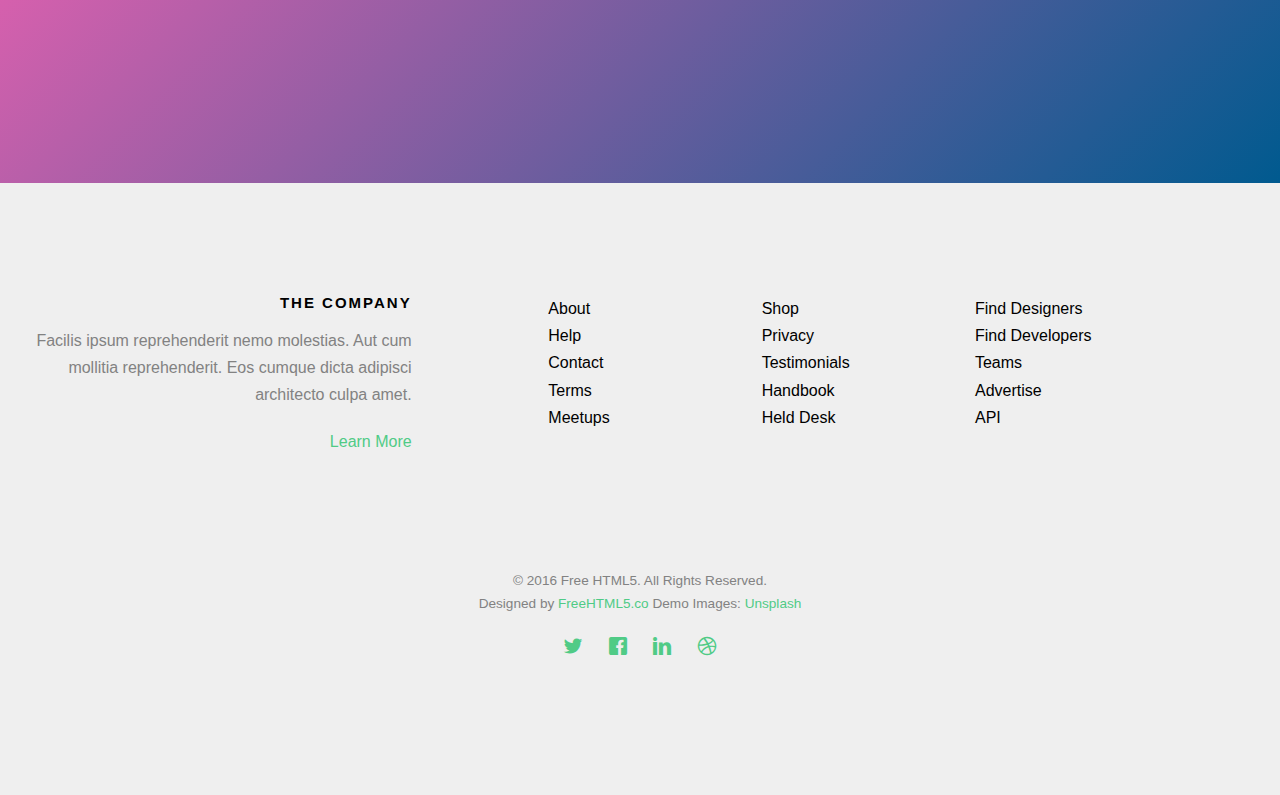
<file: indexo.html>
<!DOCTYPE HTML>
<html>
	<head>
	<meta charset="utf-8">
	<meta http-equiv="X-UA-Compatible" content="IE=edge">
	<title>Bow &mdash; Free Website Template, Free HTML5 Template by FreeHTML5.co</title>
	<meta name="viewport" content="width=device-width, initial-scale=1">
	<meta name="description" content="Free HTML5 Website Template by FreeHTML5.co" />
	<meta name="keywords" content="free website templates, free html5, free template, free bootstrap, free website template, html5, css3, mobile first, responsive" />
	<meta name="author" content="FreeHTML5.co" />

	
  <!-- 
	//////////////////////////////////////////////////////

	FREE HTML5 TEMPLATE 
	DESIGNED & DEVELOPED by FreeHTML5.co
		
	Website: 		http://freehtml5.co/
	Email: 			info@freehtml5.co
	Twitter: 		http://twitter.com/fh5co
	Facebook: 		https://www.facebook.com/fh5co

	//////////////////////////////////////////////////////
	 -->

  	<!-- Facebook and Twitter integration -->
	<meta property="og:title" content=""/>
	<meta property="og:image" content=""/>
	<meta property="og:url" content=""/>
	<meta property="og:site_name" content=""/>
	<meta property="og:description" content=""/>
	<meta name="twitter:title" content="" />
	<meta name="twitter:image" content="" />
	<meta name="twitter:url" content="" />
	<meta name="twitter:card" content="" />

	<!-- <link href='https://fonts.googleapis.com/css?family=Work+Sans:400,300,600,400italic,700' rel='stylesheet' type='text/css'> -->
	
	<!-- Animate.css -->
	<link rel="stylesheet" href="css/animate.css">
	<!-- Icomoon Icon Fonts-->
	<link rel="stylesheet" href="css/icomoon.css">
	<!-- Bootstrap  -->
	<link rel="stylesheet" href="css/bootstrap.css">

	<!-- Magnific Popup -->
	<link rel="stylesheet" href="css/magnific-popup.css">

	<!-- Theme style  -->
	<link rel="stylesheet" href="css/style.css">

	<!-- Modernizr JS -->
	<script src="js/modernizr-2.6.2.min.js"></script>
	<!-- FOR IE9 below -->
	<!--[if lt IE 9]>
	<script src="js/respond.min.js"></script>
	<![endif]-->

	</head>
	<body>
		
	<div class="fh5co-loader"></div>
	
	<div id="page">
	<nav class="fh5co-nav" role="navigation">
		<div class="container">
			<div class="row">
				<div class="col-xs-2">
					<div id="fh5co-logo"><a href="index.html">Bow.</a></div>
				</div>
				<div class="col-xs-10 text-right menu-1">
					<ul>
						<li class="active"><a href="index.html">Home</a></li>
						<li><a href="about.html">About</a></li>
						<li class="has-dropdown">
							<a href="services.html">Services</a>
							<ul class="dropdown">
								<li><a href="#">Web Design</a></li>
								<li><a href="#">eCommerce</a></li>
								<li><a href="#">Branding</a></li>
								<li><a href="#">API</a></li>
							</ul>
						</li>
						<li class="has-dropdown">
							<a href="#">Tools</a>
							<ul class="dropdown">
								<li><a href="#">HTML5</a></li>
								<li><a href="#">CSS3</a></li>
								<li><a href="#">Sass</a></li>
								<li><a href="#">jQuery</a></li>
							</ul>
						</li>
						<li><a href="work.html">Work</a></li>
						<li><a href="contact.html">Contact</a></li>
					</ul>
				</div>
			</div>
			
		</div>
	</nav>

	<header id="fh5co-header" class="fh5co-cover" role="banner" style="background-image:url(images/img_bg_1.jpg);">
		<div class="overlay"></div>
		<div class="container">
			<div class="row">
				<div class="col-md-10 col-md-offset-1 text-center">
					<div class="display-t">
						<div class="display-tc animate-box" data-animate-effect="fadeIn">
							<h1>We are Creative Studio</h1>
							<h2>Free html5 templates Made by <a href="http://freehtml5.co/" target="_blank">freehtml5.co</a></h2>
							<p><a href="#" class="btn btn-default">View Our Work</a></p>
						</div>
					</div>
				</div>
			</div>
		</div>
	</header>
	
	<div class="container">
		<div class="row">
			<div id="fh5co-section">
				<div class="col-nineth">
					<div class="row">
						<div class="col-third">
							<div class="col-md-12">
								<span class="icon">
									<i class="icon-eye"></i>
								</span>
								<div class="desc">
									<h3>Retina Ready</h3>
									<p>Dignissimos asperiores vitae velit veniam totam fuga molestias accusamus alias autem provident. Odit ab aliquam dolor eius.</p>
									<p><a href="#" class="btn btn-primary">Learn More</a></p>
								</div>
							</div>
						</div>
						<div class="col-third">
							<div class="col-md-12">
								<span class="icon">
									<i class="icon-power"></i>
								</span>
								<div class="desc">
									<h3>Web Starter</h3>
									<p>Dignissimos asperiores vitae velit veniam totam fuga molestias accusamus alias autem provident. Odit ab aliquam dolor eius.</p>
									<p><a href="#" class="btn btn-primary">Learn More</a></p>
								</div>
							</div>
						</div>
						<div class="col-third">
							<div class="col-md-12">
								<span class="icon">
									<i class="icon-laptop"></i>
								</span>
								<div class="desc">
									<h3>Fully Responsive</h3>
									<p>Dignissimos asperiores vitae velit veniam totam fuga molestias accusamus alias autem provident. Odit ab aliquam dolor eius.</p>
									<p><a href="#" class="btn btn-primary">Learn More</a></p>
								</div>
							</div>
						</div>
					</div>
				</div>
				<div class="col-forth fh5co-video fh5co-bg" style="background-image: url(images/image_1.jpg)">
					<a href="https://vimeo.com/channels/staffpicks/93951774" class="popup-vimeo"><i class="icon-video2"></i></a>
						<div class="overlay"></div>
				</div>
			</div>
		</div>
	</div>
	
	<div class="fh5co-bg-section">
		<div class="container">
			<div class="row">
				<div id="fh5co-features-2">
					<div class="col-feature-9">
						<div class="row">
							<div class="col-md-12 fh5co-heading animate-box">
								<h2>Core Features</h2>
								<p>Dignissimos asperiores vitae velit veniam totam fuga molestias accusamus alias autem provident. Odit ab aliquam dolor eius.</p>
							</div>
						</div>
						<div class="row">
							<div class="col-md-7 col-sm-7 col-md-pull-2 col-sm-pull-2 animate-box" data-animate-effect="fadeInRight">
								<div class="feature-image">
									<img src="images/work_1.png" alt="work">
								</div>
							</div>
							<div class="col-md-5 col-sm-5">
								<div class="feature-left animate-box" data-animate-effect="fadeInLeft">
									<span class="icon">
										<i class="icon-check"></i>
									</span>
									<div class="feature-copy">
										<h3>Retina Ready</h3>
										<p>Facilis ipsum reprehenderit nemo molestias. Aut cum mollitia reprehenderit.</p>
									</div>
								</div>

								<div class="feature-left animate-box" data-animate-effect="fadeInLeft">
									<span class="icon">
										<i class="icon-check"></i>
									</span>
									<div class="feature-copy">
										<h3>Fully Responsive</h3>
										<p>Facilis ipsum reprehenderit nemo molestias. Aut cum mollitia reprehenderit.</p>
									</div>
								</div>

								<div class="feature-left animate-box" data-animate-effect="fadeInLeft">
									<span class="icon">
										<i class="icon-check"></i>
									</span>
									<div class="feature-copy">
										<h3>Ready To Use</h3>
										<p>Facilis ipsum reprehenderit nemo molestias. Aut cum mollitia reprehenderit.</p>
									</div>
								</div>
							</div>
						</div>
					</div>

					<div class="col-feature-3">
						<div id="fh5co-counter" class="fh5co-bg fh5co-counter">
							<div class="row">
								<div class="display-t">
									<div class="display-tc">
										<div class="col-md-12 animate-box">
											<div class="feature-center">
												<span class="counter js-counter" data-from="0" data-to="2200" data-speed="5000" data-refresh-interval="50">1</span>
												<span class="counter-label">Creativity Fuel</span>

											</div>
										</div>
										<div class="col-md-12 animate-box">
											<div class="feature-center">
												<span class="counter js-counter" data-from="0" data-to="97" data-speed="5000" data-refresh-interval="50">1</span>
												<span class="counter-label">Happy Clients</span>
											</div>
										</div>
										<div class="col-md-12 animate-box">
											<div class="feature-center">
												<span class="counter js-counter" data-from="0" data-to="402" data-speed="5000" data-refresh-interval="50">1</span>
												<span class="counter-label">Projects Done</span>
											</div>
										</div>
										<div class="col-md-12 animate-box">
											<div class="feature-center">
												<span class="counter js-counter" data-from="0" data-to="4523" data-speed="5000" data-refresh-interval="50">1</span>
												<span class="counter-label">Hours Spent</span>

											</div>
										</div>
									</div>
								</div>
							</div>
						</div>
					</div>
				</div>
			</div>
		</div>
	</div>
	
	<div id="fh5co-portfolio">
		<div class="container">
			<div class="row animate-box">
				<div class="col-md-8 col-md-offset-2 text-center fh5co-heading">
					<h2>Finished Project</h2>
					<p>Dignissimos asperiores vitae velit veniam totam fuga molestias accusamus alias autem provident. Odit ab aliquam dolor eius.</p>
				</div>
			</div>
			<div class="row">
				<div class="project">
					<div class="col-md-8 col-md-push-5 animate-box" data-animate-effect="fadeInLeft">
						<img class="img-responsive" src="images/work_1.png" alt="work">
					</div>
					<div class="col-md-4 col-md-pull-8 animate-box" data-animate-effect="fadeInRight">
						<div class="mt">
							<h3>Real Project For Real Solutions</h3>
							<p>Far far away, behind the word mountains, far from the countries Vokalia and Consonantia, there live the blind texts. Separated they live in Bookmarksgrove right at the coast of the Semantics, a large language ocean. </p>
							<ul class="list-nav">
								<li><i class="icon-check"></i>Far far away, behind the word</li>
								<li><i class="icon-check"></i>There live the blind texts</li>
								<li><i class="icon-check"></i>Separated they live in bookmarksgrove</li>
								<li><i class="icon-check"></i>Semantics a large language ocean</li>
								<li><i class="icon-check"></i>A small river named Duden</li>
							</ul>
						</div>
					</div>
				</div>
				<div class="project">
					<div class="col-md-8 col-md-pull-1 animate-box" data-animate-effect="fadeInLeft">
						<img class="img-responsive" src="images/work_1.png" alt="work">
					</div>
					<div class="col-md-4 animate-box" data-animate-effect="fadeInRight">
						<div class="mt">
							<div>
								<h4><i class="icon-user"></i>Real Project For Real Solutions</h4>
								<p>Far far away, behind the word mountains, far from the countries Vokalia and Consonantia, there live the blind texts. </p>
							</div>
							<div>
								<h4><i class="icon-video2"></i>Real Project For Real Solutions</h4>
								<p>Far far away, behind the word mountains, far from the countries Vokalia and Consonantia, there live the blind texts. </p>
							</div>
							<div>
								<h4><i class="icon-shield"></i>Real Project For Real Solutions</h4>
								<p>Far far away, behind the word mountains, far from the countries Vokalia and Consonantia, there live the blind texts. </p>
							</div>
						</div>
					</div>
				</div>	
			</div>
		</div>
	</div>

	<div id="fh5co-testimonial">
		<div class="container">
			<div class="row animate-box">
				<div class="col-md-8 col-md-offset-2 text-center fh5co-heading">
					<h2>Testimonial</h2>
				</div>
			</div>
			<div class="row">
				<div class="col-md-4 animate-box">
					<div class="testimony">
						<blockquote>
							&ldquo;Dignissimos asperiores vitae velit veniam totam fuga molestias accusamus alias autem provident. Odit ab aliquam dolor eius&rdquo;
						</blockquote>
						<p class="author"><cite>John Doe</cite></p>
					</div>
				</div>
				<div class="col-md-4 animate-box">
					<div class="testimony">
						<blockquote>
							&ldquo;Dignissimos asperiores vitae velit veniam totam fuga molestias accusamus alias autem provident. Odit ab aliquam dolor eius&rdquo;
						</blockquote>
						<p class="author"><cite>Rob Smith</cite></p>
					</div>
				</div>
				<div class="col-md-4 animate-box">
					<div class="testimony">
						<blockquote>
							&ldquo;Dignissimos asperiores vitae velit veniam totam fuga molestias accusamus alias autem provident. Odit ab aliquam dolor eius&rdquo;
						</blockquote>
						<p class="author"><cite>Jane Doe</cite></p>
					</div>
				</div>
			</div>
		</div>
	</div>


	<div id="fh5co-started">
		<div class="container">
			<div class="row animate-box">
				<div class="col-md-8 col-md-offset-2 text-center fh5co-heading">
					<h2>Newsletter</h2>
					<p>Dignissimos asperiores vitae velit veniam totam fuga molestias accusamus alias autem provident. Odit ab aliquam dolor eius.</p>
				</div>
			</div>
			<div class="row animate-box">
				<div class="col-md-8 col-md-offset-2">
					<form class="form-inline">
						<div class="col-md-6 col-sm-6">
							<div class="form-group">
								<label for="email" class="sr-only">Email</label>
								<input type="email" class="form-control" id="email" placeholder="Email">
							</div>
						</div>
						<div class="col-md-6 col-sm-6">
							<button type="submit" class="btn btn-default btn-block">Subscribe</button>
						</div>
					</form>
				</div>
			</div>
		</div>
	</div>

	<footer id="fh5co-footer" role="contentinfo">
		<div class="container">
			<div class="row row-pb-md">
				<div class="col-md-4 fh5co-widget">
					<h3>The Company</h3>
					<p>Facilis ipsum reprehenderit nemo molestias. Aut cum mollitia reprehenderit. Eos cumque dicta adipisci architecto culpa amet.</p>
					<p><a href="#">Learn More</a></p>
				</div>
				<div class="col-md-2 col-sm-4 col-xs-6 col-md-push-1">
					<ul class="fh5co-footer-links">
						<li><a href="#">About</a></li>
						<li><a href="#">Help</a></li>
						<li><a href="#">Contact</a></li>
						<li><a href="#">Terms</a></li>
						<li><a href="#">Meetups</a></li>
					</ul>
				</div>

				<div class="col-md-2 col-sm-4 col-xs-6 col-md-push-1">
					<ul class="fh5co-footer-links">
						<li><a href="#">Shop</a></li>
						<li><a href="#">Privacy</a></li>
						<li><a href="#">Testimonials</a></li>
						<li><a href="#">Handbook</a></li>
						<li><a href="#">Held Desk</a></li>
					</ul>
				</div>

				<div class="col-md-2 col-sm-4 col-xs-6 col-md-push-1">
					<ul class="fh5co-footer-links">
						<li><a href="#">Find Designers</a></li>
						<li><a href="#">Find Developers</a></li>
						<li><a href="#">Teams</a></li>
						<li><a href="#">Advertise</a></li>
						<li><a href="#">API</a></li>
					</ul>
				</div>
			</div>

			<div class="row copyright">
				<div class="col-md-12 text-center">
					<p>
						<small class="block">&copy; 2016 Free HTML5. All Rights Reserved.</small> 
						<small class="block">Designed by <a href="http://freehtml5.co/" target="_blank">FreeHTML5.co</a> Demo Images: <a href="http://unsplash.co/" target="_blank">Unsplash</a></small>
					</p>
					<p>
						<ul class="fh5co-social-icons">
							<li><a href="#"><i class="icon-twitter"></i></a></li>
							<li><a href="#"><i class="icon-facebook"></i></a></li>
							<li><a href="#"><i class="icon-linkedin"></i></a></li>
							<li><a href="#"><i class="icon-dribbble"></i></a></li>
						</ul>
					</p>
				</div>
			</div>

		</div>
	</footer>
	</div>

	<div class="gototop js-top">
		<a href="#" class="js-gotop"><i class="icon-arrow-up"></i></a>
	</div>
	
	<!-- jQuery -->
	<script src="js/jquery.min.js"></script>
	<!-- jQuery Easing -->
	<script src="js/jquery.easing.1.3.js"></script>
	<!-- Bootstrap -->
	<script src="js/bootstrap.min.js"></script>
	<!-- Waypoints -->
	<script src="js/jquery.waypoints.min.js"></script>
	<!-- countTo -->
	<script src="js/jquery.countTo.js"></script>
	<!-- Magnific Popup -->
	<script src="js/jquery.magnific-popup.min.js"></script>
	<script src="js/magnific-popup-options.js"></script>
	<!-- Main -->
	<script src="js/main.js"></script>

	</body>
</html>
</file>
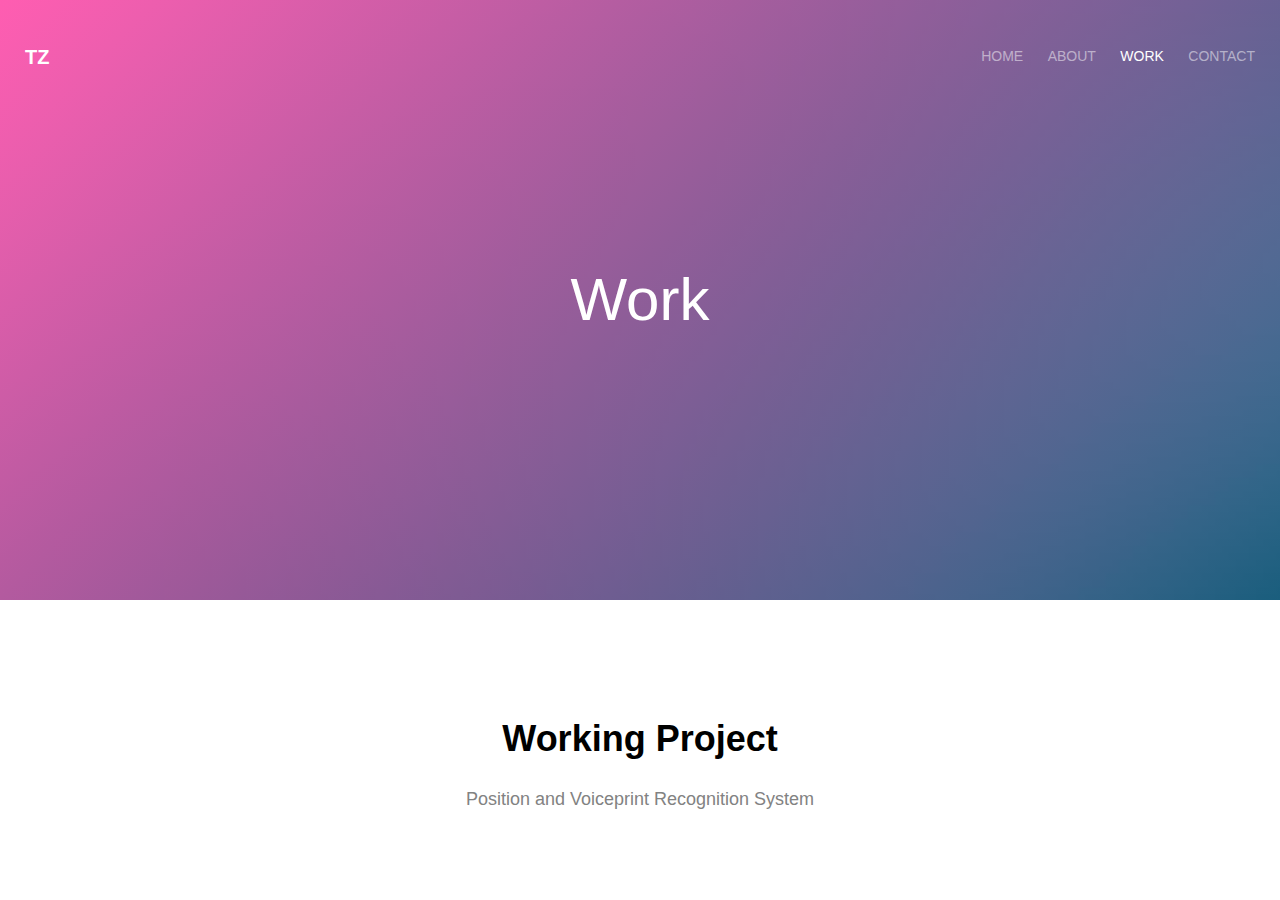
<file: work.html>
<html>
	<head>
		<meta charset="utf-8">
		<title>Tony Zhang</title>
		<meta name="viewport" content="width=device-width, initial-scale=1">
		<meta name="author" content="TZ" />

		<link rel="stylesheet" href="css/animate.css">
		<link rel="stylesheet" href="css/icomoon.css">
		<link rel="stylesheet" href="css/bootstrap.css">
		<link rel="stylesheet" href="css/magnific-popup.css">
		<link rel="stylesheet" href="css/style.css">
	</head>
	<body>
		<div id="page">
			<nav class="fh5co-nav" role="navigation">
				<div class="container">
					<div class="row">
						<div class="col-xs-2">
							<div id="fh5co-logo"><a href="index.html">TZ</a></div>
						</div>
						<div class="col-xs-10 text-right menu-1">
							<ul>
								<li><a href="index.html">Home</a></li>
								<li><a href="about.html">About</a></li>
								<li class="active"><a href="work.html">Work</a></li>
								<li><a href="contact.html">Contact</a></li>
							</ul>
						</div>
					</div>
				</div>
			</nav>

			<header id="fh5co-header" class="fh5co-cover fh5co-cover-sm" role="banner" style="background-image:url(images/img_bg_2.jpg);">
				<div class="overlay"></div>
				<div class="container">
					<div class="row">
						<div class="col-md-8 col-md-offset-2 text-center">
							<div class="display-t">
								<div class="display-tc">
									<h1>Work</h1>
							</div>
						</div>
					</div>
				</div>
			</header>

			<div id="fh5co-portfolio">
				<div class="container">
					<div class="row">
						<div class="col-md-8 col-md-offset-2 text-center fh5co-heading">
							<h2>Working Project</h2>
							<p>Position and Voiceprint Recognition System</p>
						</div>
					</div>
				</div>
			</div>
		</div>
	</body>
</html>
</file>
<file: css/icomoon.css>
@font-face {
  font-family: 'icomoon';
  src:  url('../fonts/icomoon/icomoon.eot?6iuir');
  src:  url('../fonts/icomoon/icomoon.eot?6iuir#iefix') format('embedded-opentype'),
    url('../fonts/icomoon/icomoon.ttf?6iuir') format('truetype'),
    url('../fonts/icomoon/icomoon.woff?6iuir') format('woff'),
    url('../fonts/icomoon/icomoon.svg?6iuir#icomoon') format('svg');
  font-weight: normal;
  font-style: normal;
}

[class^="icon-"], [class*=" icon-"] {
  /* use !important to prevent issues with browser extensions that change fonts */
  font-family: 'icomoon' !important;
  speak: none;
  font-style: normal;
  font-weight: normal;
  font-variant: normal;
  text-transform: none;
  line-height: 1;

  /* Better Font Rendering =========== */
  -webkit-font-smoothing: antialiased;
  -moz-osx-font-smoothing: grayscale;
}

.icon-eye:before {
  content: "\e000";
}
.icon-paper-clip:before {
  content: "\e001";
}
.icon-mail:before {
  content: "\e002";
}
.icon-toggle:before {
  content: "\e003";
}
.icon-layout:before {
  content: "\e004";
}
.icon-link:before {
  content: "\e005";
}
.icon-bell:before {
  content: "\e006";
}
.icon-lock:before {
  content: "\e007";
}
.icon-unlock:before {
  content: "\e008";
}
.icon-ribbon:before {
  content: "\e009";
}
.icon-image:before {
  content: "\e010";
}
.icon-signal:before {
  content: "\e011";
}
.icon-target:before {
  content: "\e012";
}
.icon-clipboard:before {
  content: "\e013";
}
.icon-clock:before {
  content: "\e014";
}
.icon-watch:before {
  content: "\e015";
}
.icon-air-play:before {
  content: "\e016";
}
.icon-camera:before {
  content: "\e017";
}
.icon-video:before {
  content: "\e018";
}
.icon-disc:before {
  content: "\e019";
}
.icon-printer:before {
  content: "\e020";
}
.icon-monitor:before {
  content: "\e021";
}
.icon-server:before {
  content: "\e022";
}
.icon-cog:before {
  content: "\e023";
}
.icon-heart:before {
  content: "\e024";
}
.icon-paragraph:before {
  content: "\e025";
}
.icon-align-justify:before {
  content: "\e026";
}
.icon-align-left:before {
  content: "\e027";
}
.icon-align-center:before {
  content: "\e028";
}
.icon-align-right:before {
  content: "\e029";
}
.icon-book:before {
  content: "\e030";
}
.icon-layers:before {
  content: "\e031";
}
.icon-stack:before {
  content: "\e032";
}
.icon-stack-2:before {
  content: "\e033";
}
.icon-paper:before {
  content: "\e034";
}
.icon-paper-stack:before {
  content: "\e035";
}
.icon-search:before {
  content: "\e036";
}
.icon-zoom-in:before {
  content: "\e037";
}
.icon-zoom-out:before {
  content: "\e038";
}
.icon-reply:before {
  content: "\e039";
}
.icon-circle-plus:before {
  content: "\e040";
}
.icon-circle-minus:before {
  content: "\e041";
}
.icon-circle-check:before {
  content: "\e042";
}
.icon-circle-cross:before {
  content: "\e043";
}
.icon-square-plus:before {
  content: "\e044";
}
.icon-square-minus:before {
  content: "\e045";
}
.icon-square-check:before {
  content: "\e046";
}
.icon-square-cross:before {
  content: "\e047";
}
.icon-microphone:before {
  content: "\e048";
}
.icon-record:before {
  content: "\e049";
}
.icon-skip-back:before {
  content: "\e050";
}
.icon-rewind:before {
  content: "\e051";
}
.icon-play:before {
  content: "\e052";
}
.icon-pause:before {
  content: "\e053";
}
.icon-stop:before {
  content: "\e054";
}
.icon-fast-forward:before {
  content: "\e055";
}
.icon-skip-forward:before {
  content: "\e056";
}
.icon-shuffle:before {
  content: "\e057";
}
.icon-repeat:before {
  content: "\e058";
}
.icon-folder:before {
  content: "\e059";
}
.icon-umbrella:before {
  content: "\e060";
}
.icon-moon:before {
  content: "\e061";
}
.icon-thermometer:before {
  content: "\e062";
}
.icon-drop:before {
  content: "\e063";
}
.icon-sun:before {
  content: "\e064";
}
.icon-cloud:before {
  content: "\e065";
}
.icon-cloud-upload:before {
  content: "\e066";
}
.icon-cloud-download:before {
  content: "\e067";
}
.icon-upload:before {
  content: "\e068";
}
.icon-download:before {
  content: "\e069";
}
.icon-location:before {
  content: "\e070";
}
.icon-location-2:before {
  content: "\e071";
}
.icon-map:before {
  content: "\e072";
}
.icon-battery:before {
  content: "\e073";
}
.icon-head:before {
  content: "\e074";
}
.icon-briefcase:before {
  content: "\e075";
}
.icon-speech-bubble:before {
  content: "\e076";
}
.icon-anchor:before {
  content: "\e077";
}
.icon-globe:before {
  content: "\e078";
}
.icon-box:before {
  content: "\e079";
}
.icon-reload:before {
  content: "\e080";
}
.icon-share:before {
  content: "\e081";
}
.icon-marquee:before {
  content: "\e082";
}
.icon-marquee-plus:before {
  content: "\e083";
}
.icon-marquee-minus:before {
  content: "\e084";
}
.icon-tag:before {
  content: "\e085";
}
.icon-power:before {
  content: "\e086";
}
.icon-command:before {
  content: "\e087";
}
.icon-alt:before {
  content: "\e088";
}
.icon-esc:before {
  content: "\e089";
}
.icon-bar-graph:before {
  content: "\e090";
}
.icon-bar-graph-2:before {
  content: "\e091";
}
.icon-pie-graph:before {
  content: "\e092";
}
.icon-star:before {
  content: "\e093";
}
.icon-arrow-left:before {
  content: "\e094";
}
.icon-arrow-right:before {
  content: "\e095";
}
.icon-arrow-up:before {
  content: "\e096";
}
.icon-arrow-down:before {
  content: "\e097";
}
.icon-volume:before {
  content: "\e098";
}
.icon-mute:before {
  content: "\e099";
}
.icon-content-right:before {
  content: "\e100";
}
.icon-content-left:before {
  content: "\e101";
}
.icon-grid:before {
  content: "\e102";
}
.icon-grid-2:before {
  content: "\e103";
}
.icon-columns:before {
  content: "\e104";
}
.icon-loader:before {
  content: "\e105";
}
.icon-bag:before {
  content: "\e106";
}
.icon-ban:before {
  content: "\e107";
}
.icon-flag:before {
  content: "\e108";
}
.icon-trash:before {
  content: "\e109";
}
.icon-expand:before {
  content: "\e110";
}
.icon-contract:before {
  content: "\e111";
}
.icon-maximize:before {
  content: "\e112";
}
.icon-minimize:before {
  content: "\e113";
}
.icon-plus:before {
  content: "\e114";
}
.icon-minus:before {
  content: "\e115";
}
.icon-check:before {
  content: "\e116";
}
.icon-cross:before {
  content: "\e117";
}
.icon-move:before {
  content: "\e118";
}
.icon-delete:before {
  content: "\e119";
}
.icon-menu:before {
  content: "\e120";
}
.icon-archive:before {
  content: "\e121";
}
.icon-inbox:before {
  content: "\e122";
}
.icon-outbox:before {
  content: "\e123";
}
.icon-file:before {
  content: "\e124";
}
.icon-file-add:before {
  content: "\e125";
}
.icon-file-subtract:before {
  content: "\e126";
}
.icon-help:before {
  content: "\e127";
}
.icon-open:before {
  content: "\e128";
}
.icon-ellipsis:before {
  content: "\e129";
}
.icon-add-to-list:before {
  content: "\e900";
}
.icon-classic-computer:before {
  content: "\e901";
}
.icon-controller-fast-backward:before {
  content: "\e902";
}
.icon-creative-commons-attribution:before {
  content: "\e903";
}
.icon-creative-commons-noderivs:before {
  content: "\e904";
}
.icon-creative-commons-noncommercial-eu:before {
  content: "\e905";
}
.icon-creative-commons-noncommercial-us:before {
  content: "\e906";
}
.icon-creative-commons-public-domain:before {
  content: "\e907";
}
.icon-creative-commons-remix:before {
  content: "\e908";
}
.icon-creative-commons-share:before {
  content: "\e909";
}
.icon-creative-commons-sharealike:before {
  content: "\e90a";
}
.icon-creative-commons:before {
  content: "\e90b";
}
.icon-document-landscape:before {
  content: "\e90c";
}
.icon-remove-user:before {
  content: "\e90d";
}
.icon-warning:before {
  content: "\e90e";
}
.icon-arrow-bold-down:before {
  content: "\e90f";
}
.icon-arrow-bold-left:before {
  content: "\e910";
}
.icon-arrow-bold-right:before {
  content: "\e911";
}
.icon-arrow-bold-up:before {
  content: "\e912";
}
.icon-arrow-down2:before {
  content: "\e913";
}
.icon-arrow-left2:before {
  content: "\e914";
}
.icon-arrow-long-down:before {
  content: "\e915";
}
.icon-arrow-long-left:before {
  content: "\e916";
}
.icon-arrow-long-right:before {
  content: "\e917";
}
.icon-arrow-long-up:before {
  content: "\e918";
}
.icon-arrow-right2:before {
  content: "\e919";
}
.icon-arrow-up2:before {
  content: "\e91a";
}
.icon-arrow-with-circle-down:before {
  content: "\e91b";
}
.icon-arrow-with-circle-left:before {
  content: "\e91c";
}
.icon-arrow-with-circle-right:before {
  content: "\e91d";
}
.icon-arrow-with-circle-up:before {
  content: "\e91e";
}
.icon-bookmark:before {
  content: "\e91f";
}
.icon-bookmarks:before {
  content: "\e920";
}
.icon-chevron-down:before {
  content: "\e921";
}
.icon-chevron-left:before {
  content: "\e922";
}
.icon-chevron-right:before {
  content: "\e923";
}
.icon-chevron-small-down:before {
  content: "\e924";
}
.icon-chevron-small-left:before {
  content: "\e925";
}
.icon-chevron-small-right:before {
  content: "\e926";
}
.icon-chevron-small-up:before {
  content: "\e927";
}
.icon-chevron-thin-down:before {
  content: "\e928";
}
.icon-chevron-thin-left:before {
  content: "\e929";
}
.icon-chevron-thin-right:before {
  content: "\e92a";
}
.icon-chevron-thin-up:before {
  content: "\e92b";
}
.icon-chevron-up:before {
  content: "\e92c";
}
.icon-chevron-with-circle-down:before {
  content: "\e92d";
}
.icon-chevron-with-circle-left:before {
  content: "\e92e";
}
.icon-chevron-with-circle-right:before {
  content: "\e92f";
}
.icon-chevron-with-circle-up:before {
  content: "\e930";
}
.icon-cloud2:before {
  content: "\e931";
}
.icon-controller-fast-forward:before {
  content: "\e932";
}
.icon-controller-jump-to-start:before {
  content: "\e933";
}
.icon-controller-next:before {
  content: "\e934";
}
.icon-controller-paus:before {
  content: "\e935";
}
.icon-controller-play:before {
  content: "\e936";
}
.icon-controller-record:before {
  content: "\e937";
}
.icon-controller-stop:before {
  content: "\e938";
}
.icon-controller-volume:before {
  content: "\e939";
}
.icon-dot-single:before {
  content: "\e93a";
}
.icon-dots-three-horizontal:before {
  content: "\e93b";
}
.icon-dots-three-vertical:before {
  content: "\e93c";
}
.icon-dots-two-horizontal:before {
  content: "\e93d";
}
.icon-dots-two-vertical:before {
  content: "\e93e";
}
.icon-download2:before {
  content: "\e93f";
}
.icon-emoji-flirt:before {
  content: "\e940";
}
.icon-flow-branch:before {
  content: "\e941";
}
.icon-flow-cascade:before {
  content: "\e942";
}
.icon-flow-line:before {
  content: "\e943";
}
.icon-flow-parallel:before {
  content: "\e944";
}
.icon-flow-tree:before {
  content: "\e945";
}
.icon-install:before {
  content: "\e946";
}
.icon-layers2:before {
  content: "\e947";
}
.icon-open-book:before {
  content: "\e948";
}
.icon-resize-100:before {
  content: "\e949";
}
.icon-resize-full-screen:before {
  content: "\e94a";
}
.icon-save:before {
  content: "\e94b";
}
.icon-select-arrows:before {
  content: "\e94c";
}
.icon-sound-mute:before {
  content: "\e94d";
}
.icon-sound:before {
  content: "\e94e";
}
.icon-trash2:before {
  content: "\e94f";
}
.icon-triangle-down:before {
  content: "\e950";
}
.icon-triangle-left:before {
  content: "\e951";
}
.icon-triangle-right:before {
  content: "\e952";
}
.icon-triangle-up:before {
  content: "\e953";
}
.icon-uninstall:before {
  content: "\e954";
}
.icon-upload-to-cloud:before {
  content: "\e955";
}
.icon-upload2:before {
  content: "\e956";
}
.icon-add-user:before {
  content: "\e957";
}
.icon-address:before {
  content: "\e958";
}
.icon-adjust:before {
  content: "\e959";
}
.icon-air:before {
  content: "\e95a";
}
.icon-aircraft-landing:before {
  content: "\e95b";
}
.icon-aircraft-take-off:before {
  content: "\e95c";
}
.icon-aircraft:before {
  content: "\e95d";
}
.icon-align-bottom:before {
  content: "\e95e";
}
.icon-align-horizontal-middle:before {
  content: "\e95f";
}
.icon-align-left2:before {
  content: "\e960";
}
.icon-align-right2:before {
  content: "\e961";
}
.icon-align-top:before {
  content: "\e962";
}
.icon-align-vertical-middle:before {
  content: "\e963";
}
.icon-archive2:before {
  content: "\e964";
}
.icon-area-graph:before {
  content: "\e965";
}
.icon-attachment:before {
  content: "\e966";
}
.icon-awareness-ribbon:before {
  content: "\e967";
}
.icon-back-in-time:before {
  content: "\e968";
}
.icon-back:before {
  content: "\e969";
}
.icon-bar-graph2:before {
  content: "\e96a";
}
.icon-battery2:before {
  content: "\e96b";
}
.icon-beamed-note:before {
  content: "\e96c";
}
.icon-bell2:before {
  content: "\e96d";
}
.icon-blackboard:before {
  content: "\e96e";
}
.icon-block:before {
  content: "\e96f";
}
.icon-book2:before {
  content: "\e970";
}
.icon-bowl:before {
  content: "\e971";
}
.icon-box2:before {
  content: "\e972";
}
.icon-briefcase2:before {
  content: "\e973";
}
.icon-browser:before {
  content: "\e974";
}
.icon-brush:before {
  content: "\e975";
}
.icon-bucket:before {
  content: "\e976";
}
.icon-cake:before {
  content: "\e977";
}
.icon-calculator:before {
  content: "\e978";
}
.icon-calendar:before {
  content: "\e979";
}
.icon-camera2:before {
  content: "\e97a";
}
.icon-ccw:before {
  content: "\e97b";
}
.icon-chat:before {
  content: "\e97c";
}
.icon-check2:before {
  content: "\e97d";
}
.icon-circle-with-cross:before {
  content: "\e97e";
}
.icon-circle-with-minus:before {
  content: "\e97f";
}
.icon-circle-with-plus:before {
  content: "\e980";
}
.icon-circle:before {
  content: "\e981";
}
.icon-circular-graph:before {
  content: "\e982";
}
.icon-clapperboard:before {
  content: "\e983";
}
.icon-clipboard2:before {
  content: "\e984";
}
.icon-clock2:before {
  content: "\e985";
}
.icon-code:before {
  content: "\e986";
}
.icon-cog2:before {
  content: "\e987";
}
.icon-colours:before {
  content: "\e988";
}
.icon-compass:before {
  content: "\e989";
}
.icon-copy:before {
  content: "\e98a";
}
.icon-credit-card:before {
  content: "\e98b";
}
.icon-credit:before {
  content: "\e98c";
}
.icon-cross2:before {
  content: "\e98d";
}
.icon-cup:before {
  content: "\e98e";
}
.icon-cw:before {
  content: "\e98f";
}
.icon-cycle:before {
  content: "\e990";
}
.icon-database:before {
  content: "\e991";
}
.icon-dial-pad:before {
  content: "\e992";
}
.icon-direction:before {
  content: "\e993";
}
.icon-document:before {
  content: "\e994";
}
.icon-documents:before {
  content: "\e995";
}
.icon-drink:before {
  content: "\e996";
}
.icon-drive:before {
  content: "\e997";
}
.icon-drop2:before {
  content: "\e998";
}
.icon-edit:before {
  content: "\e999";
}
.icon-email:before {
  content: "\e99a";
}
.icon-emoji-happy:before {
  content: "\e99b";
}
.icon-emoji-neutral:before {
  content: "\e99c";
}
.icon-emoji-sad:before {
  content: "\e99d";
}
.icon-erase:before {
  content: "\e99e";
}
.icon-eraser:before {
  content: "\e99f";
}
.icon-export:before {
  content: "\e9a0";
}
.icon-eye2:before {
  content: "\e9a1";
}
.icon-feather:before {
  content: "\e9a2";
}
.icon-flag2:before {
  content: "\e9a3";
}
.icon-flash:before {
  content: "\e9a4";
}
.icon-flashlight:before {
  content: "\e9a5";
}
.icon-flat-brush:before {
  content: "\e9a6";
}
.icon-folder-images:before {
  content: "\e9a7";
}
.icon-folder-music:before {
  content: "\e9a8";
}
.icon-folder-video:before {
  content: "\e9a9";
}
.icon-folder2:before {
  content: "\e9aa";
}
.icon-forward:before {
  content: "\e9ab";
}
.icon-funnel:before {
  content: "\e9ac";
}
.icon-game-controller:before {
  content: "\e9ad";
}
.icon-gauge:before {
  content: "\e9ae";
}
.icon-globe2:before {
  content: "\e9af";
}
.icon-graduation-cap:before {
  content: "\e9b0";
}
.icon-grid2:before {
  content: "\e9b1";
}
.icon-hair-cross:before {
  content: "\e9b2";
}
.icon-hand:before {
  content: "\e9b3";
}
.icon-heart-outlined:before {
  content: "\e9b4";
}
.icon-heart2:before {
  content: "\e9b5";
}
.icon-help-with-circle:before {
  content: "\e9b6";
}
.icon-help2:before {
  content: "\e9b7";
}
.icon-home:before {
  content: "\e9b8";
}
.icon-hour-glass:before {
  content: "\e9b9";
}
.icon-image-inverted:before {
  content: "\e9ba";
}
.icon-image2:before {
  content: "\e9bb";
}
.icon-images:before {
  content: "\e9bc";
}
.icon-inbox2:before {
  content: "\e9bd";
}
.icon-infinity:before {
  content: "\e9be";
}
.icon-info-with-circle:before {
  content: "\e9bf";
}
.icon-info:before {
  content: "\e9c0";
}
.icon-key:before {
  content: "\e9c1";
}
.icon-keyboard:before {
  content: "\e9c2";
}
.icon-lab-flask:before {
  content: "\e9c3";
}
.icon-landline:before {
  content: "\e9c4";
}
.icon-language:before {
  content: "\e9c5";
}
.icon-laptop:before {
  content: "\e9c6";
}
.icon-leaf:before {
  content: "\e9c7";
}
.icon-level-down:before {
  content: "\e9c8";
}
.icon-level-up:before {
  content: "\e9c9";
}
.icon-lifebuoy:before {
  content: "\e9ca";
}
.icon-light-bulb:before {
  content: "\e9cb";
}
.icon-light-down:before {
  content: "\e9cc";
}
.icon-light-up:before {
  content: "\e9cd";
}
.icon-line-graph:before {
  content: "\e9ce";
}
.icon-link2:before {
  content: "\e9cf";
}
.icon-list:before {
  content: "\e9d0";
}
.icon-location-pin:before {
  content: "\e9d1";
}
.icon-location2:before {
  content: "\e9d2";
}
.icon-lock-open:before {
  content: "\e9d3";
}
.icon-lock2:before {
  content: "\e9d4";
}
.icon-log-out:before {
  content: "\e9d5";
}
.icon-login:before {
  content: "\e9d6";
}
.icon-loop:before {
  content: "\e9d7";
}
.icon-magnet:before {
  content: "\e9d8";
}
.icon-magnifying-glass:before {
  content: "\e9d9";
}
.icon-mail2:before {
  content: "\e9da";
}
.icon-man:before {
  content: "\e9db";
}
.icon-map2:before {
  content: "\e9dc";
}
.icon-mask:before {
  content: "\e9dd";
}
.icon-medal:before {
  content: "\e9de";
}
.icon-megaphone:before {
  content: "\e9df";
}
.icon-menu2:before {
  content: "\e9e0";
}
.icon-message:before {
  content: "\e9e1";
}
.icon-mic:before {
  content: "\e9e2";
}
.icon-minus2:before {
  content: "\e9e3";
}
.icon-mobile:before {
  content: "\e9e4";
}
.icon-modern-mic:before {
  content: "\e9e5";
}
.icon-moon2:before {
  content: "\e9e6";
}
.icon-mouse:before {
  content: "\e9e7";
}
.icon-music:before {
  content: "\e9e8";
}
.icon-network:before {
  content: "\e9e9";
}
.icon-new-message:before {
  content: "\e9ea";
}
.icon-new:before {
  content: "\e9eb";
}
.icon-news:before {
  content: "\e9ec";
}
.icon-note:before {
  content: "\e9ed";
}
.icon-notification:before {
  content: "\e9ee";
}
.icon-old-mobile:before {
  content: "\e9ef";
}
.icon-old-phone:before {
  content: "\e9f0";
}
.icon-palette:before {
  content: "\e9f1";
}
.icon-paper-plane:before {
  content: "\e9f2";
}
.icon-pencil:before {
  content: "\e9f3";
}
.icon-phone:before {
  content: "\e9f4";
}
.icon-pie-chart:before {
  content: "\e9f5";
}
.icon-pin:before {
  content: "\e9f6";
}
.icon-plus2:before {
  content: "\e9f7";
}
.icon-popup:before {
  content: "\e9f8";
}
.icon-power-plug:before {
  content: "\e9f9";
}
.icon-price-ribbon:before {
  content: "\e9fa";
}
.icon-price-tag:before {
  content: "\e9fb";
}
.icon-print:before {
  content: "\e9fc";
}
.icon-progress-empty:before {
  content: "\e9fd";
}
.icon-progress-full:before {
  content: "\e9fe";
}
.icon-progress-one:before {
  content: "\e9ff";
}
.icon-progress-two:before {
  content: "\ea00";
}
.icon-publish:before {
  content: "\ea01";
}
.icon-quote:before {
  content: "\ea02";
}
.icon-radio:before {
  content: "\ea03";
}
.icon-reply-all:before {
  content: "\ea04";
}
.icon-reply2:before {
  content: "\ea05";
}
.icon-retweet:before {
  content: "\ea06";
}
.icon-rocket:before {
  content: "\ea07";
}
.icon-round-brush:before {
  content: "\ea08";
}
.icon-rss:before {
  content: "\ea09";
}
.icon-ruler:before {
  content: "\ea0a";
}
.icon-scissors:before {
  content: "\ea0b";
}
.icon-share-alternitive:before {
  content: "\ea0c";
}
.icon-share2:before {
  content: "\ea0d";
}
.icon-shareable:before {
  content: "\ea0e";
}
.icon-shield:before {
  content: "\ea0f";
}
.icon-shop:before {
  content: "\ea10";
}
.icon-shopping-bag:before {
  content: "\ea11";
}
.icon-shopping-basket:before {
  content: "\ea12";
}
.icon-shopping-cart:before {
  content: "\ea13";
}
.icon-shuffle2:before {
  content: "\ea14";
}
.icon-signal2:before {
  content: "\ea15";
}
.icon-sound-mix:before {
  content: "\ea16";
}
.icon-sports-club:before {
  content: "\ea17";
}
.icon-spreadsheet:before {
  content: "\ea18";
}
.icon-squared-cross:before {
  content: "\ea19";
}
.icon-squared-minus:before {
  content: "\ea1a";
}
.icon-squared-plus:before {
  content: "\ea1b";
}
.icon-star-outlined:before {
  content: "\ea1c";
}
.icon-star2:before {
  content: "\ea1d";
}
.icon-stopwatch:before {
  content: "\ea1e";
}
.icon-suitcase:before {
  content: "\ea1f";
}
.icon-swap:before {
  content: "\ea20";
}
.icon-sweden:before {
  content: "\ea21";
}
.icon-switch:before {
  content: "\ea22";
}
.icon-tablet:before {
  content: "\ea23";
}
.icon-tag2:before {
  content: "\ea24";
}
.icon-text-document-inverted:before {
  content: "\ea25";
}
.icon-text-document:before {
  content: "\ea26";
}
.icon-text:before {
  content: "\ea27";
}
.icon-thermometer2:before {
  content: "\ea28";
}
.icon-thumbs-down:before {
  content: "\ea29";
}
.icon-thumbs-up:before {
  content: "\ea2a";
}
.icon-thunder-cloud:before {
  content: "\ea2b";
}
.icon-ticket:before {
  content: "\ea2c";
}
.icon-time-slot:before {
  content: "\ea2d";
}
.icon-tools:before {
  content: "\ea2e";
}
.icon-traffic-cone:before {
  content: "\ea2f";
}
.icon-tree:before {
  content: "\ea30";
}
.icon-trophy:before {
  content: "\ea31";
}
.icon-tv:before {
  content: "\ea32";
}
.icon-typing:before {
  content: "\ea33";
}
.icon-unread:before {
  content: "\ea34";
}
.icon-untag:before {
  content: "\ea35";
}
.icon-user:before {
  content: "\ea36";
}
.icon-users:before {
  content: "\ea37";
}
.icon-v-card:before {
  content: "\ea38";
}
.icon-video2:before {
  content: "\ea39";
}
.icon-vinyl:before {
  content: "\ea3a";
}
.icon-voicemail:before {
  content: "\ea3b";
}
.icon-wallet:before {
  content: "\ea3c";
}
.icon-water:before {
  content: "\ea3d";
}
.icon-px-with-circle:before {
  content: "\ea3e";
}
.icon-px:before {
  content: "\ea3f";
}
.icon-basecamp:before {
  content: "\ea40";
}
.icon-behance:before {
  content: "\ea41";
}
.icon-creative-cloud:before {
  content: "\ea42";
}
.icon-dropbox:before {
  content: "\ea43";
}
.icon-evernote:before {
  content: "\ea44";
}
.icon-flattr:before {
  content: "\ea45";
}
.icon-foursquare:before {
  content: "\ea46";
}
.icon-google-drive:before {
  content: "\ea47";
}
.icon-google-hangouts:before {
  content: "\ea48";
}
.icon-grooveshark:before {
  content: "\ea49";
}
.icon-icloud:before {
  content: "\ea4a";
}
.icon-mixi:before {
  content: "\ea4b";
}
.icon-onedrive:before {
  content: "\ea4c";
}
.icon-paypal:before {
  content: "\ea4d";
}
.icon-picasa:before {
  content: "\ea4e";
}
.icon-qq:before {
  content: "\ea4f";
}
.icon-rdio-with-circle:before {
  content: "\ea50";
}
.icon-renren:before {
  content: "\ea51";
}
.icon-scribd:before {
  content: "\ea52";
}
.icon-sina-weibo:before {
  content: "\ea53";
}
.icon-skype-with-circle:before {
  content: "\ea54";
}
.icon-skype:before {
  content: "\ea55";
}
.icon-slideshare:before {
  content: "\ea56";
}
.icon-smashing:before {
  content: "\ea57";
}
.icon-soundcloud:before {
  content: "\ea58";
}
.icon-spotify-with-circle:before {
  content: "\ea59";
}
.icon-spotify:before {
  content: "\ea5a";
}
.icon-swarm:before {
  content: "\ea5b";
}
.icon-vine-with-circle:before {
  content: "\ea5c";
}
.icon-vine:before {
  content: "\ea5d";
}
.icon-vk-alternitive:before {
  content: "\ea5e";
}
.icon-vk-with-circle:before {
  content: "\ea5f";
}
.icon-vk:before {
  content: "\ea60";
}
.icon-xing-with-circle:before {
  content: "\ea61";
}
.icon-xing:before {
  content: "\ea62";
}
.icon-yelp:before {
  content: "\ea63";
}
.icon-dribbble-with-circle:before {
  content: "\ea64";
}
.icon-dribbble:before {
  content: "\ea65";
}
.icon-facebook-with-circle:before {
  content: "\ea66";
}
.icon-facebook:before {
  content: "\ea67";
}
.icon-flickr-with-circle:before {
  content: "\ea68";
}
.icon-flickr:before {
  content: "\ea69";
}
.icon-github-with-circle:before {
  content: "\ea6a";
}
.icon-github:before {
  content: "\ea6b";
}
.icon-google-with-circle:before {
  content: "\ea6c";
}
.icon-google:before {
  content: "\ea6d";
}
.icon-instagram-with-circle:before {
  content: "\ea6e";
}
.icon-instagram:before {
  content: "\ea6f";
}
.icon-lastfm-with-circle:before {
  content: "\ea70";
}
.icon-lastfm:before {
  content: "\ea71";
}
.icon-linkedin-with-circle:before {
  content: "\ea72";
}
.icon-linkedin:before {
  content: "\ea73";
}
.icon-pinterest-with-circle:before {
  content: "\ea74";
}
.icon-pinterest:before {
  content: "\ea75";
}
.icon-rdio:before {
  content: "\ea76";
}
.icon-stumbleupon-with-circle:before {
  content: "\ea77";
}
.icon-stumbleupon:before {
  content: "\ea78";
}
.icon-tumblr-with-circle:before {
  content: "\ea79";
}
.icon-tumblr:before {
  content: "\ea7a";
}
.icon-twitter-with-circle:before {
  content: "\ea7b";
}
.icon-twitter:before {
  content: "\ea7c";
}
.icon-vimeo-with-circle:before {
  content: "\ea7d";
}
.icon-vimeo:before {
  content: "\ea7e";
}
.icon-youtube-with-circle:before {
  content: "\ea7f";
}
.icon-youtube:before {
  content: "\ea80";
}
</file>
<file: css/style.css>
@font-face {
  font-family: 'icomoon';
  src: url("../fonts/icomoon/icomoon.eot?srf3rx");
  src: url("../fonts/icomoon/icomoon.eot?srf3rx#iefix") format("embedded-opentype"), url("../fonts/icomoon/icomoon.ttf?srf3rx") format("truetype"), url("../fonts/icomoon/icomoon.woff?srf3rx") format("woff"), url("../fonts/icomoon/icomoon.svg?srf3rx#icomoon") format("svg");
  font-weight: normal;
  font-style: normal;
}
/* =======================================================
*
* 	Template Style 
*
* ======================================================= */
body {
  font-family: "Work Sans", Arial, sans-serif;
  font-weight: 400;
  font-size: 16px;
  line-height: 1.7;
  color: #828282;
  background: #fff;
}

#page {
  position: relative;
  overflow-x: hidden;
  width: 100%;
  height: 100%;
  -webkit-transition: 0s;
  -o-transition: 0s;
  transition: 0s;
}
.offcanvas #page {
  overflow: hidden;
  position: absolute;
}
.offcanvas #page:after {
  -webkit-transition: 0s;
  -o-transition: 0s;
  transition: 0s;
  position: absolute;
  top: 0;
  right: 0;
  bottom: 0;
  left: 0;
  z-index: 101;
  background: rgba(0, 0, 0, 0.7);
  content: "";
}

a {
  color: #50CB86;
  -webkit-transition: 0s;
  -o-transition: 0s;
  transition: 0s;
}
a:hover, a:active, a:focus {
  color: #50CB86;
  outline: none;
  text-decoration: none;
}

p {
  margin-bottom: 20px;
}

h1, h2, h3, h4, h5, h6, figure {
  color: #000;
  font-family: "Work Sans", Arial, sans-serif;
  font-weight: 400;
  margin: 0 0 20px 0;
}

::-webkit-selection {
  color: #fff;
  background: #50CB86;
}

::-moz-selection {
  color: #fff;
  background: #50CB86;
}

::selection {
  color: #fff;
  background: #50CB86;
}

.fh5co-nav {
  position: absolute;
  top: 0;
  margin: 0;
  padding: 0;
  width: 100%;
  padding: 40px 0;
  z-index: 1001;
}
@media screen and (max-width: 768px) {
  .fh5co-nav {
    padding: 20px 0;
  }
}
.fh5co-nav #fh5co-logo {
  font-size: 20px;
  margin: 0;
  padding: 0;
  text-transform: uppercase;
  font-weight: bold;
}
.fh5co-nav a {
  padding: 5px 10px;
  color: #fff;
}
@media screen and (max-width: 768px) {
  .fh5co-nav .menu-1 {
    display: none;
  }
}
.fh5co-nav ul {
  padding: 0;
  margin: 2px 0 0 0;
}
.fh5co-nav ul li {
  padding: 0;
  margin: 0;
  list-style: none;
  display: inline;
}
.fh5co-nav ul li a {
  font-size: 14px;
  padding: 30px 10px;
  text-transform: uppercase;
  color: rgba(255, 255, 255, 0.5);
  -webkit-transition: 0s;
  -o-transition: 0s;
  transition: 0s;
}
.fh5co-nav ul li a:hover, .fh5co-nav ul li a:focus, .fh5co-nav ul li a:active {
  color: white;
}
.fh5co-nav ul li.has-dropdown {
  position: relative;
}
.fh5co-nav ul li.has-dropdown .dropdown {
  width: 130px;
  -webkit-box-shadow: 0px 14px 33px -9px rgba(0, 0, 0, 0.75);
  -moz-box-shadow: 0px 14px 33px -9px rgba(0, 0, 0, 0.75);
  box-shadow: 0px 14px 33px -9px rgba(0, 0, 0, 0.75);
  z-index: 1002;
  visibility: hidden;
  opacity: 0;
  position: absolute;
  top: 40px;
  left: 0;
  text-align: left;
  background: #fff;
  padding: 20px;
  -webkit-border-radius: 4px;
  -moz-border-radius: 4px;
  -ms-border-radius: 4px;
  border-radius: 4px;
  -webkit-transition: 0s;
  -o-transition: 0s;
  transition: 0s;
}
.fh5co-nav ul li.has-dropdown .dropdown:before {
  bottom: 100%;
  left: 40px;
  border: solid transparent;
  content: " ";
  height: 0;
  width: 0;
  position: absolute;
  pointer-events: none;
  border-bottom-color: #fff;
  border-width: 8px;
  margin-left: -8px;
}
.fh5co-nav ul li.has-dropdown .dropdown li {
  display: block;
  margin-bottom: 7px;
}
.fh5co-nav ul li.has-dropdown .dropdown li:last-child {
  margin-bottom: 0;
}
.fh5co-nav ul li.has-dropdown .dropdown li a {
  padding: 2px 0;
  display: block;
  color: #999999;
  line-height: 1.2;
  text-transform: none;
  font-size: 15px;
}
.fh5co-nav ul li.has-dropdown .dropdown li a:hover {
  color: #000;
}
.fh5co-nav ul li.has-dropdown:hover a, .fh5co-nav ul li.has-dropdown:focus a {
  color: #fff;
}
.fh5co-nav ul li.btn-cta a {
  color: #50CB86;
}
.fh5co-nav ul li.btn-cta a span {
  background: #fff;
  padding: 4px 20px;
  display: -moz-inline-stack;
  display: inline-block;
  zoom: 1;
  *display: inline;
  -webkit-transition: 0s;
  -o-transition: 0s;
  transition: 0s;
  -webkit-border-radius: 100px;
  -moz-border-radius: 100px;
  -ms-border-radius: 100px;
  border-radius: 100px;
}
.fh5co-nav ul li.btn-cta a:hover span {
  -webkit-box-shadow: 0px 14px 20px -9px rgba(0, 0, 0, 0.75);
  -moz-box-shadow: 0px 14px 20px -9px rgba(0, 0, 0, 0.75);
  box-shadow: 0px 14px 20px -9px rgba(0, 0, 0, 0.75);
}
.fh5co-nav ul li.active > a {
  color: #fff !important;
}

#fh5co-header,
#fh5co-counter,
.fh5co-bg {
  background-size: cover;
  background-position: top center;
  background-repeat: no-repeat;
  position: relative;
}

.fh5co-bg {
  background-size: cover;
  background-position: center center;
  position: relative;
  width: 100%;
  float: left;
  position: relative;
}

.fh5co-video {
  overflow: hidden;
}
@media screen and (max-width: 992px) {
  .fh5co-video {
    height: 450px;
  }
}
.fh5co-video a {
  z-index: 1001;
  position: absolute;
  top: 50%;
  left: 50%;
  margin-top: -45px;
  margin-left: -45px;
  width: 90px;
  height: 90px;
  display: table;
  text-align: center;
  background: #fff;
  -webkit-box-shadow: 0px 14px 30px -15px rgba(0, 0, 0, 0.75);
  -moz-box-shadow: 0px 14px 30px -15px rgba(0, 0, 0, 0.75);
  box-shadow: 0px 14px 30px -15px rgba(0, 0, 0, 0.75);
  -webkit-border-radius: 50%;
  -moz-border-radius: 50%;
  -ms-border-radius: 50%;
  border-radius: 50%;
}
.fh5co-video a i {
  text-align: center;
  display: table-cell;
  vertical-align: middle;
  font-size: 40px;
}
.fh5co-video .overlay {
  position: absolute;
  top: 0;
  left: 0;
  right: 0;
  bottom: 0;
  background: rgba(0, 0, 0, 0.5);
  -webkit-transition: 0s;
  -o-transition: 0s;
  transition: 0s;
}
.fh5co-video:hover .overlay {
  background: rgba(0, 0, 0, 0.7);
}
.fh5co-video:hover a {
  -webkit-transform: scale(1.2);
  -moz-transform: scale(1.2);
  -ms-transform: scale(1.2);
  -o-transform: scale(1.2);
  transform: scale(1.2);
}

.fh5co-cover {
  height: 800px;
  background-size: cover;
  background-position: top center;
  background-repeat: no-repeat;
  position: relative;
  float: left;
  width: 100%;
}
.fh5co-cover .overlay {
  z-index: 0;
  position: absolute;
  bottom: 0;
  top: 0;
  left: 0;
  right: 0;
  background: #ff5db1;
  background: -moz-linear-gradient(-45deg, #ff5db1 0%, rgba(0, 87, 137, 0.7) 100%);
  background: -webkit-gradient(left top, right bottom, color-stop(0%, #ff5db1), color-stop(100%, rgba(0, 87, 137, 0.7)));
  background: -webkit-linear-gradient(-45deg, #ff5db1 0%, rgba(0, 87, 137, 0.7) 100%);
  background: -o-linear-gradient(-45deg, #ff5db1 0%, rgba(0, 87, 137, 0.7) 100%);
  background: -ms-linear-gradient(-45deg, #ff5db1 0%, rgba(0, 87, 137, 0.7) 100%);
  background: linear-gradient(135deg, #ff5db1 0%, rgba(0, 87, 137, 0.7) 100%);
  filter: progid:DXImageTransform.Microsoft.gradient( startColorstr='#ff5db1', endColorstr='#005789', GradientType=1 );
}
.fh5co-cover > .fh5co-container {
  position: relative;
  z-index: 10;
}
@media screen and (max-width: 768px) {
  .fh5co-cover {
    height: 600px;
  }
}
.fh5co-cover .display-t,
.fh5co-cover .display-tc {
  z-index: 9;
  height: 700px;
  display: table;
  width: 100%;
}
@media screen and (max-width: 768px) {
  .fh5co-cover .display-t,
  .fh5co-cover .display-tc {
    height: 600px;
  }
}
.fh5co-cover.fh5co-cover-sm {
  height: 600px;
}
@media screen and (max-width: 768px) {
  .fh5co-cover.fh5co-cover-sm {
    height: 400px;
  }
}
.fh5co-cover.fh5co-cover-sm .display-t,
.fh5co-cover.fh5co-cover-sm .display-tc {
  height: 600px;
  display: table;
  width: 100%;
}
@media screen and (max-width: 768px) {
  .fh5co-cover.fh5co-cover-sm .display-t,
  .fh5co-cover.fh5co-cover-sm .display-tc {
    height: 400px;
  }
}

#fh5co-counter {
  width: 100%;
}
#fh5co-counter .display-t,
#fh5co-counter .display-tc {
  display: table;
  width: 100%;
}
@media screen and (max-width: 768px) {
  #fh5co-counter {
    height: inherit;
    padding: 0;
  }
  #fh5co-counter .display-t,
  #fh5co-counter .display-tc {
    height: inherit;
  }
}

.about-content {
  margin-bottom: 7em;
}
.about-content .desc {
  background: #fff;
  padding: 20px;
}

.fh5co-staff {
  text-align: center;
  margin-bottom: 30px;
}
.fh5co-staff img {
  width: 100px;
  margin-bottom: 20px;
  -webkit-border-radius: 50%;
  -moz-border-radius: 50%;
  -ms-border-radius: 50%;
  border-radius: 50%;
}
.fh5co-staff h3 {
  font-size: 24px;
  margin-bottom: 5px;
}
.fh5co-staff p {
  margin-bottom: 30px;
}
.fh5co-staff .role {
  color: #bfbfbf;
  margin-bottom: 30px;
  font-weight: normal;
  display: block;
}

.fh5co-social-icons {
  margin: 0;
  padding: 0;
}
.fh5co-social-icons li {
  margin: 0;
  padding: 0;
  list-style: none;
  display: -moz-inline-stack;
  display: inline-block;
  zoom: 1;
  *display: inline;
}
.fh5co-social-icons li a {
  display: -moz-inline-stack;
  display: inline-block;
  zoom: 1;
  *display: inline;
  color: #50CB86;
  padding-left: 10px;
  padding-right: 10px;
}
.fh5co-social-icons li a i {
  font-size: 20px;
}

.fh5co-contact-info ul {
  padding: 0;
  margin: 0;
}
.fh5co-contact-info ul li {
  padding: 0 0 0 40px;
  margin: 0 0 30px 0;
  list-style: none;
  position: relative;
}
.fh5co-contact-info ul li:before {
  color: #50CB86;
  position: absolute;
  left: 0;
  top: .05em;
  font-family: 'icomoon';
  speak: none;
  font-style: normal;
  font-weight: normal;
  font-variant: normal;
  text-transform: none;
  line-height: 1;
  /* Better Font Rendering =========== */
  -webkit-font-smoothing: antialiased;
  -moz-osx-font-smoothing: grayscale;
}
.fh5co-contact-info ul li.address:before {
  font-size: 30px;
  content: "\e9d1";
}
.fh5co-contact-info ul li.phone:before {
  font-size: 23px;
  content: "\e9f4";
}
.fh5co-contact-info ul li.email:before {
  font-size: 23px;
  content: "\e9da";
}
.fh5co-contact-info ul li.url:before {
  font-size: 23px;
  content: "\e9af";
}

form label {
  font-weight: normal !important;
}

#fh5co-header .display-tc,
#fh5co-counter .display-tc,
.fh5co-cover .display-tc {
  display: table-cell !important;
  vertical-align: middle;
}
#fh5co-header .display-tc h1, 
#fh5co-header .display-tc h2,
#fh5co-counter .display-tc h1,
#fh5co-counter .display-tc h2,
.fh5co-cover .display-tc h1,
.fh5co-cover .display-tc h2 {
  margin: 0;
  padding: 0;
  color: white;
}
#fh5co-header .display-tc h1,
#fh5co-counter .display-tc h1,
.fh5co-cover .display-tc h1 {
  margin-bottom: 0px;
  font-size: 60px;
  line-height: 1.5;
}
@media screen and (max-width: 768px) {
  #fh5co-header .display-tc h1,
  #fh5co-counter .display-tc h1,
  .fh5co-cover .display-tc h1 {
    font-size: 40px;
  }
}
#fh5co-header .display-tc h2,
#fh5co-counter .display-tc h2,
.fh5co-cover .display-tc h2 {
  font-size: 20px;
  line-height: 1.5;
  margin-bottom: 30px;
}
#fh5co-header .display-tc .btn,
#fh5co-counter .display-tc .btn,
.fh5co-cover .display-tc .btn {
  padding: 15px 30px;
  background: #50CB86 !important;
  color: #fff;
  border: none !important;
  font-size: 18px;
  text-transform: uppercase;
}
#fh5co-header .display-tc .btn:hover,
#fh5co-counter .display-tc .btn:hover,
.fh5co-cover .display-tc .btn:hover {
  background: #50CB86 !important;
  -webkit-box-shadow: 0px 14px 30px -15px rgba(0, 0, 0, 0.75) !important;
  -moz-box-shadow: 0px 14px 30px -15px rgba(0, 0, 0, 0.75) !important;
  box-shadow: 0px 14px 30px -15px rgba(0, 0, 0, 0.75) !important;
}

#fh5co-counter {
  text-align: center;
}
#fh5co-counter .counter {
  font-size: 50px;
  margin-bottom: 10px;
  color: #fff;
  font-weight: 100;
  display: block;
}
#fh5co-counter .counter-label {
  margin-bottom: 0;
  text-transform: uppercase;
  color: rgba(255, 255, 255, 0.5);
  letter-spacing: .1em;
}
@media screen and (max-width: 992px) {
  #fh5co-counter .counter-label {
    font-size: 13px;
  }
}
#fh5co-counter .feature-center {
  margin-bottom: 4em;
}
@media screen and (max-width: 992px) {
  #fh5co-counter .feature-center {
    margin-bottom: 3em;
    width: 25%;
    float: left;
  }
}
@media screen and (max-width: 768px) {
  #fh5co-counter .feature-center {
    width: 100%;
  }
}
#fh5co-counter .icon {
  width: 70px;
  height: 70px;
  text-align: center;
  -webkit-box-shadow: 0px 14px 30px -15px rgba(0, 0, 0, 0.75);
  -moz-box-shadow: 0px 14px 30px -15px rgba(0, 0, 0, 0.75);
  box-shadow: 0px 14px 30px -15px rgba(0, 0, 0, 0.75);
  margin-bottom: 30px;
}
#fh5co-counter .icon i {
  height: 70px;
}
#fh5co-counter .icon i:before {
  display: block;
  text-align: center;
  margin-left: 3px;
}

#fh5co-portfolio,
#fh5co-testimonial,
#fh5co-services-section,
#fh5co-about-section,
#fh5co-started,
#fh5co-footer,
.fh5co-section {
  padding: 7em 0;
  clear: both;
}
@media screen and (max-width: 768px) {
  #fh5co-portfolio,
  #fh5co-testimonial,
  #fh5co-services-section,
  #fh5co-about-section,
  #fh5co-started,
  #fh5co-footer,
  .fh5co-section {
    padding: 3em 0;
  }
}

@media screen and (max-width: 768px) {
  #fh5co-portfolio,
  #fh5co-testimonial,
  #fh5co-footer {
    padding-left: 15px;
    padding-right: 15px;
  }
}

.fh5co-bg-section {
  position: relative;
  background: #005a8f;
  background: -moz-linear-gradient(45deg, #005a8f 0%, #ff61b3 100%);
  background: -webkit-gradient(left bottom, right top, color-stop(0%, #005a8f), color-stop(100%, #ff61b3));
  background: -webkit-linear-gradient(45deg, #005a8f 0%, #ff61b3 100%);
  background: -o-linear-gradient(45deg, #005a8f 0%, #ff61b3 100%);
  background: -ms-linear-gradient(45deg, #005a8f 0%, #ff61b3 100%);
  background: linear-gradient(45deg, #005a8f 0%, #ff61b3 100%);
  filter: progid:DXImageTransform.Microsoft.gradient( startColorstr='#005a8f', endColorstr='#ff61b3', GradientType=1 );
}
.fh5co-bg-section .overlay {
  position: absolute;
  top: 0;
  left: 0;
  right: 0;
  bottom: 0;
  background: rgba(0, 0, 0, 0.5);
  -webkit-transition: 0s;
  -o-transition: 0s;
  transition: 0s;
}

#fh5co-features,
#fh5co-features-2 {
  display: -webkit-box;
  display: -moz-box;
  display: -ms-flexbox;
  display: -webkit-flex;
  display: flex;
  flex-wrap: wrap;
  -webkit-flex-wrap: wrap;
  -moz-flex-wrap: wrap;
  width: 100%;
}

#fh5co-section {
  display: -webkit-box;
  display: -moz-box;
  display: -ms-flexbox;
  display: -webkit-flex;
  display: flex;
  flex-wrap: wrap;
  -webkit-flex-wrap: wrap;
  -moz-flex-wrap: wrap;
  width: 100%;
}

.col-nineth {
  width: 75%;
  float: left;
  padding: 60px 0;
}
@media screen and (max-width: 992px) {
  .col-nineth {
    width: 100%;
    text-align: center;
  }
}
@media screen and (max-width: 768px) {
  .col-nineth {
    padding-left: 30px;
    padding-right: 30px;
  }
}
.col-nineth .col-third {
  width: 33.333%;
  float: left;
}
@media screen and (max-width: 768px) {
  .col-nineth .col-third {
    width: 100%;
    margin-bottom: 30px;
  }
}
.col-nineth .col-third .icon {
  width: 90px;
  height: 90px;
  background: #efefef;
  display: table;
  text-align: center;
  margin-bottom: 30px;
  -webkit-border-radius: 50%;
  -moz-border-radius: 50%;
  -ms-border-radius: 50%;
  border-radius: 50%;
}
@media screen and (max-width: 992px) {
  .col-nineth .col-third .icon {
    margin: 0 auto 30px auto;
  }
}
.col-nineth .col-third .icon i {
  display: table-cell;
  vertical-align: middle;
  height: 90px;
  font-size: 40px;
  line-height: 40px;
  color: #50CB86;
}
.col-nineth .col-third .desc h3 {
  font-size: 16px;
  text-transform: uppercase;
  letter-spacing: 2px;
}

.col-forth {
  width: 25%;
  float: left;
  padding: 40px 0;
  position: relative;
}
@media screen and (max-width: 992px) {
  .col-forth {
    width: 100%;
  }
}

.feature-center {
  text-align: center;
  padding-left: 10px;
  padding-right: 10px;
  float: left;
  width: 100%;
  margin-bottom: 40px;
}
@media screen and (max-width: 768px) {
  .feature-center {
    margin-bottom: 50px;
  }
}
.feature-center .icon {
  width: 90px;
  height: 90px;
  background: #efefef;
  display: table;
  text-align: center;
  margin: 0 auto 30px auto;
  -webkit-border-radius: 50%;
  -moz-border-radius: 50%;
  -ms-border-radius: 50%;
  border-radius: 50%;
}
.feature-center .icon i {
  display: table-cell;
  vertical-align: middle;
  height: 90px;
  font-size: 40px;
  line-height: 40px;
  color: #50CB86;
}
.feature-center p, .feature-center h3 {
  margin-bottom: 30px;
}
.feature-center h3 {
  text-transform: uppercase;
  font-size: 18px;
  color: #5d5d5d;
}

#fh5co-features-2 .fh5co-heading h2 {
  color: #fff;
  font-weight: 300;
}
#fh5co-features-2 .fh5co-heading p {
  color: rgba(255, 255, 255, 0.5);
}

.col-feature-9, .col-feature-3 {
  float: left;
  padding: 6em 0;
}

.col-feature-9 {
  width: 75%;
  padding-right: 40px;
}
@media screen and (max-width: 992px) {
  .col-feature-9 {
    width: 100%;
  }
}
@media screen and (max-width: 768px) {
  .col-feature-9 {
    padding-left: 30px;
    padding-right: 30px;
  }
}

.col-feature-3 {
  width: 25%;
  background: rgba(0, 0, 0, 0.2);
  background-size: cover;
  background-position: center center;
  position: relative;
}
@media screen and (max-width: 992px) {
  .col-feature-3 {
    width: 100%;
  }
}

.feature-image {
  width: 128%;
}
@media screen and (max-width: 768px) {
  .feature-image {
    width: 100%;
    margin-bottom: 30px;
  }
}
.feature-image img {
  width: 100%;
}

.feature-left {
  float: left;
  width: 100%;
  margin-bottom: 30px;
  position: relative;
}
.feature-left:last-child {
  margin-bottom: 0;
}
.feature-left .icon i {
  float: left;
  font-size: 24px;
  color: #fff;
}
.feature-left .feature-copy {
  float: right;
  width: 89%;
}
@media screen and (max-width: 992px) {
  .feature-left .feature-copy {
    width: 89%;
    float: right;
  }
}
.feature-left .feature-copy h3 {
  text-transform: uppercase;
  font-size: 16px;
  color: #fff;
  margin-bottom: 10px;
  letter-spacing: 2px;
  line-height: 28px;
}
.feature-left .feature-copy p {
  color: rgba(255, 255, 255, 0.7);
}

.project {
  width: 100%;
  float: left;
  margin-bottom: 5em;
}
.project:last-child {
  margin-bottom: 0;
}
.project .mt {
  margin-top: 80px;
  margin-bottom: 80px;
}
.project .mt h4 {
  position: relative;
  padding-left: 40px;
  font-size: 20px;
}
.project .mt h4 i {
  position: absolute;
  left: 0;
  top: 0;
  color: #50CB86;
}
.project .mt > div {
  margin-bottom: 40px;
}
.project .mt .list-nav {
  margin: 50px 0 0 0;
  padding: 0;
}
.project .mt .list-nav li {
  list-style: none;
  margin: 0;
  padding: 0;
  font-size: 16px;
  padding-left: 30px;
  margin-bottom: 10px;
  position: relative;
}
.project .mt .list-nav li i {
  position: absolute;
  left: 0;
  top: 0;
  font-size: 18px;
  color: #50CB86;
}

.work-grid {
  background-size: cover;
  background-position: center center;
  position: relative;
  width: 100%;
  height: 350px;
  float: left;
  display: table;
  margin-bottom: 40px;
}
.work-grid .desc {
  position: relative;
  display: table-cell;
  vertical-align: middle;
  width: 100%;
  height: 350px;
  background: rgba(0, 0, 0, 0.5);
  opacity: 0;
  -webkit-transition: 0s;
  -o-transition: 0s;
  transition: 0s;
}
@media screen and (max-width: 768px) {
  .work-grid .desc {
    opacity: 1;
  }
}
.work-grid .desc h3 {
  margin-bottom: 10px;
}
.work-grid .desc h3 a {
  color: #fff;
}
.work-grid .desc h3 a:hover, .work-grid .desc h3 a:focus {
  text-decoration: none;
}
.work-grid .desc .cat {
  font-size: 12px;
  text-transform: uppercase;
  color: rgba(255, 255, 255, 0.6);
  letter-spacing: 2px;
  margin-bottom: 20px;
  display: block;
}
.work-grid .desc p {
  padding: 0;
}
.work-grid .desc p a {
  padding: 0;
  color: #fff;
}
.work-grid .desc p a:hover, .work-grid .desc p a:focus {
  text-decoration: none;
}
.work-grid .desc .download, .work-grid .desc .love {
  line-height: 0;
  font-size: 16px;
}
.work-grid .desc .download a, .work-grid .desc .love a {
  padding: 14px 15px;
  line-height: 0;
  -webkit-border-radius: 50%;
  -moz-border-radius: 50%;
  -ms-border-radius: 50%;
  border-radius: 50%;
  background: #fff;
  -webkit-box-shadow: 0px 14px 30px -15px rgba(0, 0, 0, 0.75);
  -moz-box-shadow: 0px 14px 30px -15px rgba(0, 0, 0, 0.75);
  -moz-ms-shadow: 0px 14px 30px -15px rgba(0, 0, 0, 0.75);
  -moz-o-shadow: 0px 14px 30px -15px rgba(0, 0, 0, 0.75);
  box-shadow: 0px 14px 30px -15px rgba(0, 0, 0, 0.75);
}
.work-grid .desc .download a {
  background: #50CB86;
}
.work-grid .desc .love a {
  background: #E04462;
}
.work-grid:hover .desc {
  opacity: 1;
}

.fh5co-heading {
  margin-bottom: 5em;
}
.fh5co-heading.fh5co-heading-sm {
  margin-bottom: 2em;
}
.fh5co-heading h2 {
  font-size: 36px;
  margin-bottom: 20px;
  line-height: 1.5;
  font-weight: bold;
  color: #000;
}
.fh5co-heading p {
  font-size: 18px;
  line-height: 1.5;
  color: #828282;
}

#fh5co-testimonial {
  background: #efefef;
  float: left;
  width: 100%;
  color: #52565b;
}
#fh5co-testimonial blockquote {
  border-left: none;
  padding: 30px;
  background: #fff;
  -webkit-box-shadow: 1px 2px 2px 0px rgba(0, 0, 0, 0.1);
  -moz-box-shadow: 1px 2px 2px 0px rgba(0, 0, 0, 0.1);
  -ms-box-shadow: 1px 2px 2px 0px rgba(0, 0, 0, 0.1);
  -o-box-shadow: 1px 2px 2px 0px rgba(0, 0, 0, 0.1);
  box-shadow: 1px 2px 2px 0px rgba(0, 0, 0, 0.1);
  position: relative;
}
#fh5co-testimonial blockquote:after {
  content: '';
  position: absolute;
  border-style: solid;
  border-width: 12px 12px 0 12px;
  border-color: #fff transparent;
  display: block;
  width: 0;
  z-index: 1;
  bottom: -12px;
  left: 10%;
}
#fh5co-testimonial .author {
  margin-bottom: 0;
  margin-left: 10px;
}

#fh5co-started {
  background: #ff61b3;
  background: -moz-linear-gradient(-45deg, #ff61b3 0%, #005a8f 100%);
  background: -webkit-gradient(left top, right bottom, color-stop(0%, #ff61b3), color-stop(100%, #005a8f));
  background: -webkit-linear-gradient(-45deg, #ff61b3 0%, #005a8f 100%);
  background: -o-linear-gradient(-45deg, #ff61b3 0%, #005a8f 100%);
  background: -ms-linear-gradient(-45deg, #ff61b3 0%, #005a8f 100%);
  background: linear-gradient(135deg, #ff61b3 0%, #005a8f 100%);
  filter: progid:DXImageTransform.Microsoft.gradient( startColorstr='#ff61b3', endColorstr='#005a8f', GradientType=1 );
}
#fh5co-started .fh5co-heading h2 {
  color: #fff;
  margin-bottom: 20px !important;
}
#fh5co-started .fh5co-heading p {
  color: rgba(255, 255, 255, 0.5);
}
#fh5co-started .form-control {
  background: rgba(255, 255, 255, 0.2);
  border: none !important;
  color: #fff;
  font-size: 16px !important;
  width: 100%;
  -webkit-transition: 0s;
  -o-transition: 0s;
  transition: 0s;
}
#fh5co-started .form-control::-webkit-input-placeholder {
  color: #fff;
}
#fh5co-started .form-control:-moz-placeholder {
  /* Firefox 18- */
  color: #fff;
}
#fh5co-started .form-control::-moz-placeholder {
  /* Firefox 19+ */
  color: #fff;
}
#fh5co-started .form-control:-ms-input-placeholder {
  color: #fff;
}
#fh5co-started .form-control:focus {
  background: rgba(255, 255, 255, 0.3);
}
#fh5co-started .btn {
  height: 54px;
  border: none !important;
  background: #50CB86;
  color: #fff;
  font-size: 16px;
  text-transform: uppercase;
  font-weight: 400;
  padding-left: 50px;
  padding-right: 50px;
}
#fh5co-started .form-inline .form-group {
  width: 100% !important;
  margin-bottom: 10px;
}
#fh5co-started .form-inline .form-group .form-control {
  width: 100%;
}
#fh5co-started .fh5co-heading {
  margin-bottom: 30px;
}
#fh5co-started .fh5co-heading h2 {
  margin-bottom: 0;
}

#fh5co-footer {
  background: #efefef;
}
#fh5co-footer .fh5co-footer-links {
  padding: 0;
  margin: 0;
}
#fh5co-footer .fh5co-footer-links li {
  padding: 0;
  margin: 0;
  list-style: none;
}
#fh5co-footer .fh5co-footer-links li a {
  color: #000;
  text-decoration: none;
}
#fh5co-footer .fh5co-footer-links li a:hover {
  text-decoration: underline;
}
#fh5co-footer .fh5co-widget {
  text-align: right;
  margin-bottom: 30px;
}
@media screen and (max-width: 768px) {
  #fh5co-footer .fh5co-widget {
    text-align: left;
  }
}
#fh5co-footer .fh5co-widget h3 {
  margin-bottom: 15px;
  font-weight: bold;
  font-size: 15px;
  letter-spacing: 2px;
  text-transform: uppercase;
}
#fh5co-footer .copyright .block {
  display: block;
}

#fh5co-offcanvas {
  position: absolute;
  z-index: 1901;
  width: 270px;
  background: black;
  top: 0;
  right: 0;
  top: 0;
  bottom: 0;
  padding: 45px 40px 40px 40px;
  overflow-y: auto;
  -moz-transform: translateX(270px);
  -webkit-transform: translateX(270px);
  -ms-transform: translateX(270px);
  -o-transform: translateX(270px);
  transform: translateX(270px);
  -webkit-transition: 0s;
  -o-transition: 0s;
  transition: 0s;
}
.offcanvas #fh5co-offcanvas {
  -moz-transform: translateX(0px);
  -webkit-transform: translateX(0px);
  -ms-transform: translateX(0px);
  -o-transform: translateX(0px);
  transform: translateX(0px);
}
#fh5co-offcanvas a {
  color: rgba(255, 255, 255, 0.5);
}
#fh5co-offcanvas a:hover {
  color: rgba(255, 255, 255, 0.8);
}
#fh5co-offcanvas ul {
  padding: 0;
  margin: 0;
}
#fh5co-offcanvas ul li {
  padding: 0;
  margin: 0;
  list-style: none;
}
#fh5co-offcanvas ul li > ul {
  padding-left: 20px;
  display: none;
}
#fh5co-offcanvas ul li.offcanvas-has-dropdown > a {
  display: block;
  position: relative;
}
#fh5co-offcanvas ul li.offcanvas-has-dropdown > a:after {
  position: absolute;
  right: 0px;
  font-family: 'icomoon';
  speak: none;
  font-style: normal;
  font-weight: normal;
  font-variant: normal;
  text-transform: none;
  line-height: 1;
  /* Better Font Rendering =========== */
  -webkit-font-smoothing: antialiased;
  -moz-osx-font-smoothing: grayscale;
  content: "\e921";
  font-size: 20px;
  color: rgba(255, 255, 255, 0.2);
  -webkit-transition: 0s;
  -o-transition: 0s;
  transition: 0s;
}
#fh5co-offcanvas ul li.offcanvas-has-dropdown.active a:after {
  -webkit-transform: rotate(-180deg);
  -moz-transform: rotate(-180deg);
  -ms-transform: rotate(-180deg);
  -o-transform: rotate(-180deg);
  transform: rotate(-180deg);
}

.uppercase {
  font-size: 14px;
  color: #000;
  margin-bottom: 10px;
  font-weight: 700;
  text-transform: uppercase;
}

.gototop {
  position: fixed;
  bottom: 20px;
  right: 20px;
  z-index: 999;
  opacity: 0;
  visibility: hidden;
  -webkit-transition: 0s;
  -o-transition: 0s;
  transition: 0s;
}
.gototop.active {
  opacity: 1;
  visibility: visible;
}
.gototop a {
  width: 50px;
  height: 50px;
  display: table;
  background: rgba(0, 0, 0, 0.5);
  color: #fff;
  text-align: center;
  -webkit-border-radius: 4px;
  -moz-border-radius: 4px;
  -ms-border-radius: 4px;
  border-radius: 4px;
}
.gototop a i {
  height: 50px;
  display: table-cell;
  vertical-align: middle;
}
.gototop a:hover, .gototop a:active, .gototop a:focus {
  text-decoration: none;
  outline: none;
}

.fh5co-nav-toggle {
  width: 25px;
  height: 25px;
  cursor: pointer;
  text-decoration: none;
}
.fh5co-nav-toggle.active i::before, .fh5co-nav-toggle.active i::after {
  background: #444;
}
.fh5co-nav-toggle:hover, .fh5co-nav-toggle:focus, .fh5co-nav-toggle:active {
  outline: none;
  border-bottom: none !important;
}
.fh5co-nav-toggle i {
  position: relative;
  display: inline-block;
  width: 25px;
  height: 2px;
  color: #252525;
  font: bold 14px/.4 Helvetica;
  text-transform: uppercase;
  text-indent: -55px;
  background: #252525;
  transition: all 0s ease-out;
}
.fh5co-nav-toggle i::before, .fh5co-nav-toggle i::after {
  content: '';
  width: 25px;
  height: 2px;
  background: #252525;
  position: absolute;
  left: 0;
  transition: all 0s ease-out;
}
.fh5co-nav-toggle.fh5co-nav-white > i {
  color: #fff;
  background: #fff;
}
.fh5co-nav-toggle.fh5co-nav-white > i::before, .fh5co-nav-toggle.fh5co-nav-white > i::after {
  background: #fff;
}

.fh5co-nav-toggle i::before {
  top: -7px;
}

.fh5co-nav-toggle i::after {
  bottom: -7px;
}

.fh5co-nav-toggle:hover i::before {
  top: -10px;
}

.fh5co-nav-toggle:hover i::after {
  bottom: -10px;
}

.fh5co-nav-toggle.active i {
  background: transparent;
}

.fh5co-nav-toggle.active i::before {
  top: 0;
  -webkit-transform: rotateZ(45deg);
  -moz-transform: rotateZ(45deg);
  -ms-transform: rotateZ(45deg);
  -o-transform: rotateZ(45deg);
  transform: rotateZ(45deg);
}

.fh5co-nav-toggle.active i::after {
  bottom: 0;
  -webkit-transform: rotateZ(-45deg);
  -moz-transform: rotateZ(-45deg);
  -ms-transform: rotateZ(-45deg);
  -o-transform: rotateZ(-45deg);
  transform: rotateZ(-45deg);
}

.fh5co-nav-toggle {
  position: absolute;
  right: 0px;
  top: 10px;
  z-index: 21;
  padding: 6px 0 0 0;
  display: block;
  margin: 0 auto;
  display: none;
  height: 44px;
  width: 44px;
  z-index: 2001;
  border-bottom: none !important;
}
@media screen and (max-width: 768px) {
  .fh5co-nav-toggle {
    display: block;
  }
}

.btn {
  margin-right: 4px;
  margin-bottom: 4px;
  font-family: "Work Sans", Arial, sans-serif;
  font-size: 16px;
  font-weight: 400;
  -webkit-border-radius: 30px;
  -moz-border-radius: 30px;
  -ms-border-radius: 30px;
  border-radius: 30px;
  -webkit-transition: 0s;
  -o-transition: 0s;
  transition: 0s;
  padding: 8px 20px;
}
.btn.btn-md {
  padding: 8px 20px !important;
}
.btn.btn-lg {
  padding: 18px 36px !important;
}
.btn:hover, .btn:active, .btn:focus {
  box-shadow: none !important;
  outline: none !important;
}

.btn-primary {
  background: #50CB86;
  color: #fff;
  border: 2px solid #50CB86;
}
.btn-primary:hover, .btn-primary:focus, .btn-primary:active {
  background: #64d194 !important;
  border-color: #64d194 !important;
}
.btn-primary.btn-outline {
  background: transparent;
  color: #50CB86;
  border: 2px solid #50CB86;
}
.btn-primary.btn-outline:hover, .btn-primary.btn-outline:focus, .btn-primary.btn-outline:active {
  background: #50CB86;
  color: #fff;
}

.btn-success {
  background: #5cb85c;
  color: #fff;
  border: 2px solid #5cb85c;
}
.btn-success:hover, .btn-success:focus, .btn-success:active {
  background: #4cae4c !important;
  border-color: #4cae4c !important;
}
.btn-success.btn-outline {
  background: transparent;
  color: #5cb85c;
  border: 2px solid #5cb85c;
}
.btn-success.btn-outline:hover, .btn-success.btn-outline:focus, .btn-success.btn-outline:active {
  background: #5cb85c;
  color: #fff;
}

.btn-info {
  background: #5bc0de;
  color: #fff;
  border: 2px solid #5bc0de;
}
.btn-info:hover, .btn-info:focus, .btn-info:active {
  background: #46b8da !important;
  border-color: #46b8da !important;
}
.btn-info.btn-outline {
  background: transparent;
  color: #5bc0de;
  border: 2px solid #5bc0de;
}
.btn-info.btn-outline:hover, .btn-info.btn-outline:focus, .btn-info.btn-outline:active {
  background: #5bc0de;
  color: #fff;
}

.btn-warning {
  background: #f0ad4e;
  color: #fff;
  border: 2px solid #f0ad4e;
}
.btn-warning:hover, .btn-warning:focus, .btn-warning:active {
  background: #eea236 !important;
  border-color: #eea236 !important;
}
.btn-warning.btn-outline {
  background: transparent;
  color: #f0ad4e;
  border: 2px solid #f0ad4e;
}
.btn-warning.btn-outline:hover, .btn-warning.btn-outline:focus, .btn-warning.btn-outline:active {
  background: #f0ad4e;
  color: #fff;
}

.btn-danger {
  background: #d9534f;
  color: #fff;
  border: 2px solid #d9534f;
}
.btn-danger:hover, .btn-danger:focus, .btn-danger:active {
  background: #d43f3a !important;
  border-color: #d43f3a !important;
}
.btn-danger.btn-outline {
  background: transparent;
  color: #d9534f;
  border: 2px solid #d9534f;
}
.btn-danger.btn-outline:hover, .btn-danger.btn-outline:focus, .btn-danger.btn-outline:active {
  background: #d9534f;
  color: #fff;
}

.btn-outline {
  background: none;
  border: 2px solid gray;
  font-size: 16px;
  -webkit-transition: 0s;
  -o-transition: 0s;
  transition: 0s;
}
.btn-outline:hover, .btn-outline:focus, .btn-outline:active {
  box-shadow: none;
}

.btn.with-arrow {
  position: relative;
  -webkit-transition: 0s;
  -o-transition: 0s;
  transition: 0s;
}
.btn.with-arrow i {
  visibility: hidden;
  opacity: 0;
  position: absolute;
  right: 0px;
  top: 50%;
  margin-top: -8px;
  -webkit-transition: 0s;
  -o-transition: 0s;
  transition: 0s;
}
.btn.with-arrow:hover {
  padding-right: 50px;
}
.btn.with-arrow:hover i {
  color: #fff;
  right: 18px;
  visibility: visible;
  opacity: 1;
}

.form-control {
  box-shadow: none;
  background: transparent;
  border: 2px solid rgba(0, 0, 0, 0.1);
  height: 54px;
  font-size: 18px;
  font-weight: 300;
}
.form-control:active, .form-control:focus {
  outline: none;
  box-shadow: none;
  border-color: #50CB86;
}

.row-pb-md {
  padding-bottom: 4em !important;
}

.row-pb-sm {
  padding-bottom: 2em !important;
}

.fh5co-loader {
  position: fixed;
  left: 0px;
  top: 0px;
  width: 100%;
  height: 100%;
  z-index: 9999;
  background: url(../images/loader.gif) center no-repeat #fff;
}

.js .animate-box {
  opacity: 0;
}

/*# sourceMappingURL=style.css.map */
</file>
